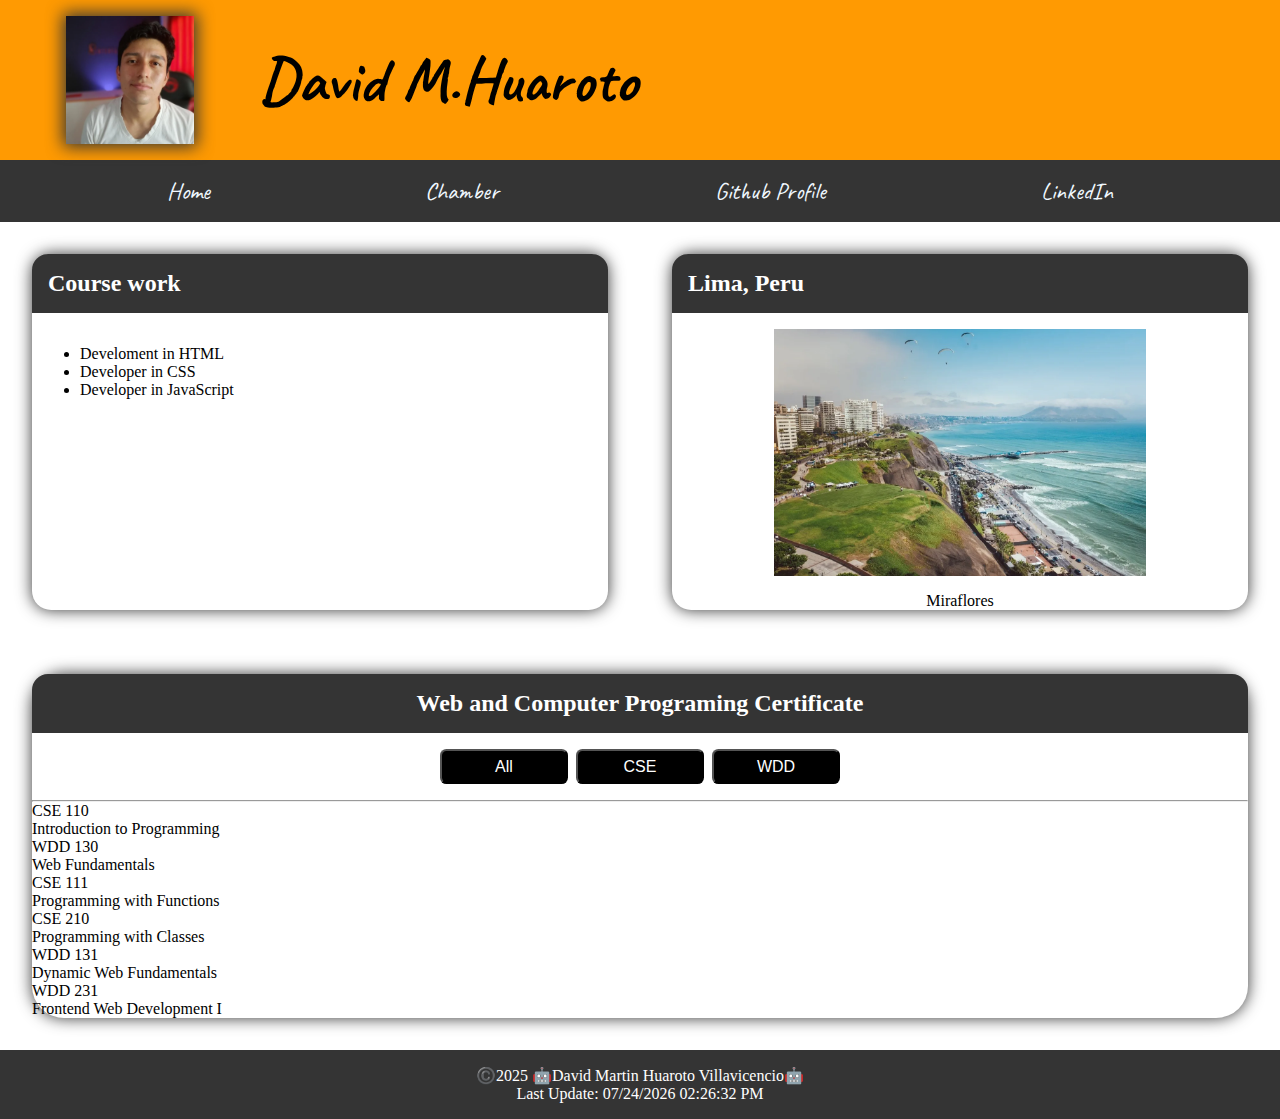
<file: index.html>
<!DOCTYPE html>
<html lang="en">

<head>
    <meta charset="UTF-8">
    <meta name="viewport" content="width=device-width, initial-scale=1.0">
    <meta name="description" content="Here you can find me and my skills">
    <meta name="author" content="David Martin Huaroto Villavicencio">
    <title>My Profile David</title>

    <meta property="og:title" content="My page">
    <meta property="og:type" content="#">
    <meta property="og:url" content="">

    <!-- Font -->
    <link rel="preconnect" href="https://fonts.googleapis.com">
    <link rel="preconnect" href="https://fonts.gstatic.com" crossorigin>
    <link
        href="https://fonts.googleapis.com/css2?family=Caveat:wght@400..700&family=Roboto:ital,wght@0,100;0,300;0,400;0,500;0,700;0,900;1,100;1,300;1,400;1,500;1,700;1,900&display=swap"
        rel="stylesheet">
    <link rel="stylesheet" href="styles/profile.css">

    <script src="scripts/profile.js" defer></script>
</head>

<body>
    <header>
        <div class="top">
            <img class="profileDavid" src="images/profileDavid.webp" alt="Profile">
            <h1>David M.Huaroto</h1>
            <div class="mobile-menu">
                <img src="images/mobile_menu.webp" alt="mobile-menu">
            </div>
        </div>
        <div class="nav">
            <ul>
                <li><a href="index.html">Home</a></li>
                <li><a href="#">Chamber</a></li>
                <li><a href="#">Github Profile</a></li>
                <li><a href="https://www.linkedin.com/in/david-martin-huaroto-villavicencio-89036b2a0/">LinkedIn</a></li>
            </ul>
        </div>
    </header>
    <main class="section_1">
        <section class="about_me">
            <h2>Course work</h2>
            <ul>
                <li>Develoment in HTML</li>
                <li>Developer in CSS</li>
                <li>Developer in JavaScript</li>
            </ul>
        </section>
        <section class="about_me">
            <h2>Lima, Peru</h2>
            <img class="peru_image" src="images/Peru-Lima.webp" alt="Image of Lima, Peru">
            <p>Miraflores</p>
        </section>
        <section class="section_3">
            <div class="contaner">
                <h2>Web and Computer Programing Certificate</h2>
            <div class="button_up">
                <ul>
                    <li><button>All</button></li>
                    <li><button>CSE</button></li>
                    <li><button>WDD</button></li>
                </ul>
            </div>
            <hr>
            <div class="button_down">
                <ul class="ul">
                    <li><p>CSE 110</p></li>
                    <li><p>WDD 130</p></li>
                    <li><p>CSE 111</p></li>
                    <li><p>CSE 210</p></li>
                    <li><p>WDD 131</p></li>
                    <li><p>WDD 231</p></li>
                </ul>
            </div>
        </section>
    </main>
    <footer>
        <p>©️2025 🤖David Martin Huaroto Villavicencio🤖</p>
        <span id="currentyear"></span>
    </footer>

</body>

</html>
</file>
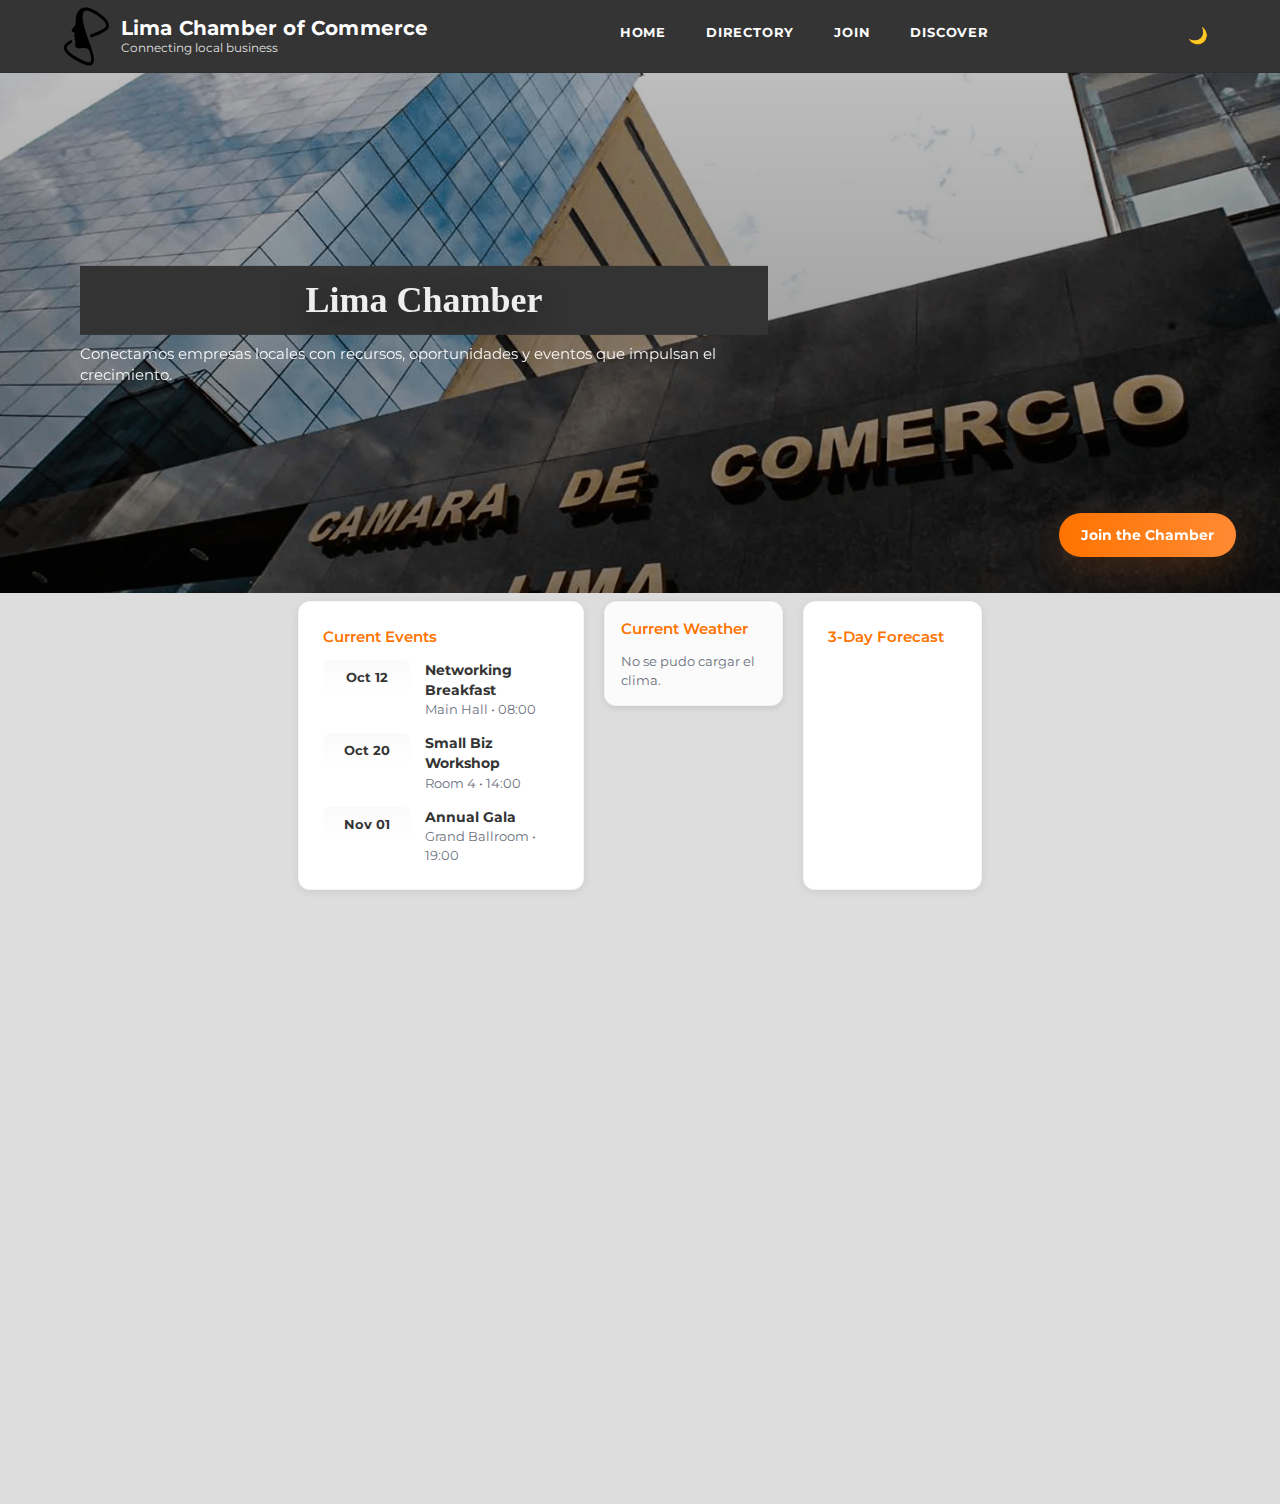
<file: chamber/index.html>
<!doctype html>
<html lang="es">

<head>
    <meta charset="UTF-8">
    <meta name="viewport" content="width=device-width,initial-scale=1">
    <title>Lima Chamber</title>
    <meta name="description"
        content="Connect with local businesses, find services, and discover opportunities at the Lima Chamber of Commerce. Empowering business growth in Peru.">
    <meta name="author" content="David Martin Huaroto Villavicencio">

    <!-- Open Graph -->
    <meta property="og:title" content="Chamber commerce Lima">
    <meta property="og:type" content="website">
    <meta property="og:image" content="https://davidhv123.github.io/wdd231/chamber/images/img_hero.webp">
    <meta property="og:url" content="https://davidhv123.github.io/wdd231/chamber/directory.html">
    <meta property="og:description"
        content="Connect with local businesses, find services, and discover opportunities at the Lima Chamber of Commerce. Empowering business growth in Peru.">

    <!-- font Monserrat -->
    <link rel="preconnect" href="https://fonts.googleapis.com">
    <link rel="preconnect" href="https://fonts.gstatic.com" crossorigin>
    <link href="https://fonts.googleapis.com/css2?family=Montserrat:ital,wght@0,100..900;1,100..900&display=swap"
        rel="stylesheet">
    <link rel="stylesheet" href="styles/normalize.css">
    <link rel="stylesheet" href="styles/style.css">

    <link rel="icon" href="images/logointerface.ico">

    <script src="scripts/script.js" defer></script>

</head>

<body>
    <!-- HEADER -->
    <header class="site-header" role="banner">
        <div class="header-inner">
            <div class="brand" aria-label="Brand">
                <div><img src="images/logo1.svg" alt="Logo" class="logo"></div>
                <div class="brand-text">
                    <div class="brand-name">Lima Chamber of Commerce</div>
                    <div class="brand-sub">Connecting local business</div>
                </div>
            </div>

            <!-- NAV (right-aligned) -->
            <nav class="main-nav" id="mainNav" aria-label="Main navigation">
                <ul class="links" id="navLinks">
                    <li><a href="index.html">Home</a></li>
                    <li><a href="directory.html">Directory</a></li>
                    <li><a href="join.html">Join</a></li>
                    <li><a href="discover.html">Discover</a></li>
                </ul>
            </nav>

            <div class="header-actions" role="toolbar" aria-label="Header actions">
                <button id="darkToggle" class="icon-btn" aria-pressed="false" title="Toggle dark mode">🌙</button>
                <button id="hamburger" class="hamburger" aria-label="Open menu" aria-expanded="false"
                    aria-controls="navLinks">
                    <span></span><span></span><span></span>
                </button>
            </div>
        </div>
    </header>

    <!-- HERO -->
    <section class="hero" id="home" aria-label="Hero">
        <img src="images/img_hero.webp" alt="Hero placeholder — networking event" loading="lazy" width="1600"
            height="800">
        <div class="hero-overlay" aria-hidden="true"></div>
        <div class="hero-content" role="region" aria-label="Hero content">
            <h1>Lima Chamber</h1>
            <p class="lead">Conectamos empresas locales con recursos, oportunidades y eventos que impulsan el
                crecimiento.</p>
        </div>
        <a class="cta-right" href="#join" role="button" aria-label="Join the chamber">Join the Chamber</a>
    </section>

    <!-- MAIN -->
    <main>
        <div class="grid-row">
            <!-- EVENTS -->
            <article class="card events" id="events" aria-labelledby="eventsTitle">
                <h2 id="eventsTitle">Current Events</h2>
                <ul class="events-list" aria-live="polite">
                    <li class="ev-item">
                        <div class="ev-date">Oct 12</div>
                        <div class="ev-desc"><strong>Networking Breakfast</strong>
                            <div class="small muted">Main Hall • 08:00</div>
                        </div>
                    </li>
                    <li class="ev-item">
                        <div class="ev-date">Oct 20</div>
                        <div class="ev-desc"><strong>Small Biz Workshop</strong>
                            <div class="small muted">Room 4 • 14:00</div>
                        </div>
                    </li>
                    <li class="ev-item">
                        <div class="ev-date">Nov 01</div>
                        <div class="ev-desc"><strong>Annual Gala</strong>
                            <div class="small muted">Grand Ballroom • 19:00</div>
                        </div>
                    </li>
                </ul>
            </article>

            <!-- WEATHER -->
            <div class="weather-container">
                <!-- Cuadro 1: Current Weather -->
                <aside class="card weather" id="weatherNowCard" aria-labelledby="weatherTitle">
                    <h2 id="weatherTitle">Current Weather</h2>
                    <div id="weatherNow" class="weather-widget" role="status" aria-live="polite">
                        <div class="weather-now">
                            <div class="temp">—</div>
                            <div class="meta">Cargando clima…</div>
                        </div>
                    </div>
                </aside>
            </div>

            <!-- Cuadro 2: Forecast -->
            <aside class="card forecast-card" id="forecastCard" aria-labelledby="forecastTitle">
                <h2 id="forecastTitle">3-Day Forecast</h2>
                <div id="forecastList" class="forecast" aria-live="polite"></div>
            </aside>

        </div>
    </main>

    <!-- SPOTLIGHTS -->
    <div id="spotlightContainer" class="spot-grid"></div>

    <!-- COMPANIES -->
    <section id="companies" class="companies-section">
        <h2>Our Partners</h2>
        <div id="companyList" class="company-list"></div>
    </section>


    <!-- FOOTER -->
    <footer class="site-footer" role="contentinfo">
        <div class="footer-inner">
            <div>
                <strong>Lima Chamber of Commerce</strong>
                <div class="muted">Av. Principal 123 • Lima, Perú</div>
                <div class="muted">info@limacommerce.org</div>
                <div class="muted">(902 908 915)</div>
            </div>
            <div class="social-icons">
                <a href="https://www.linkedin.com/in/david-martin-huaroto-villavicencio-89036b2a0" target="_blank">
                    <img src="images/linkedin.svg" alt="linkedin">
                </a>
                <a href="https://github.com/Davidhv123/wdd231" target="_blank">
                    <img src="images/github.svg" alt="GitHub">
                </a>
                <a href="https://www.instagram.com/david_huaroto_villavicencio" target="_blank">
                    <img src="images/instagram.svg" alt="instagram">
                </a>
            </div>
            <div>
                <div class="muted">WDD321 Class Project</div>
                <div class="muted">David Huaroto</div>
                <div class="muted">&copy; 2025 Lima Chamber of Commerce</div>
                <div class="muted">WDD231 — Last update: <span id="lastMod"></span></div>
            </div>

        </div>
    </footer>
</body>

</html>
</file>
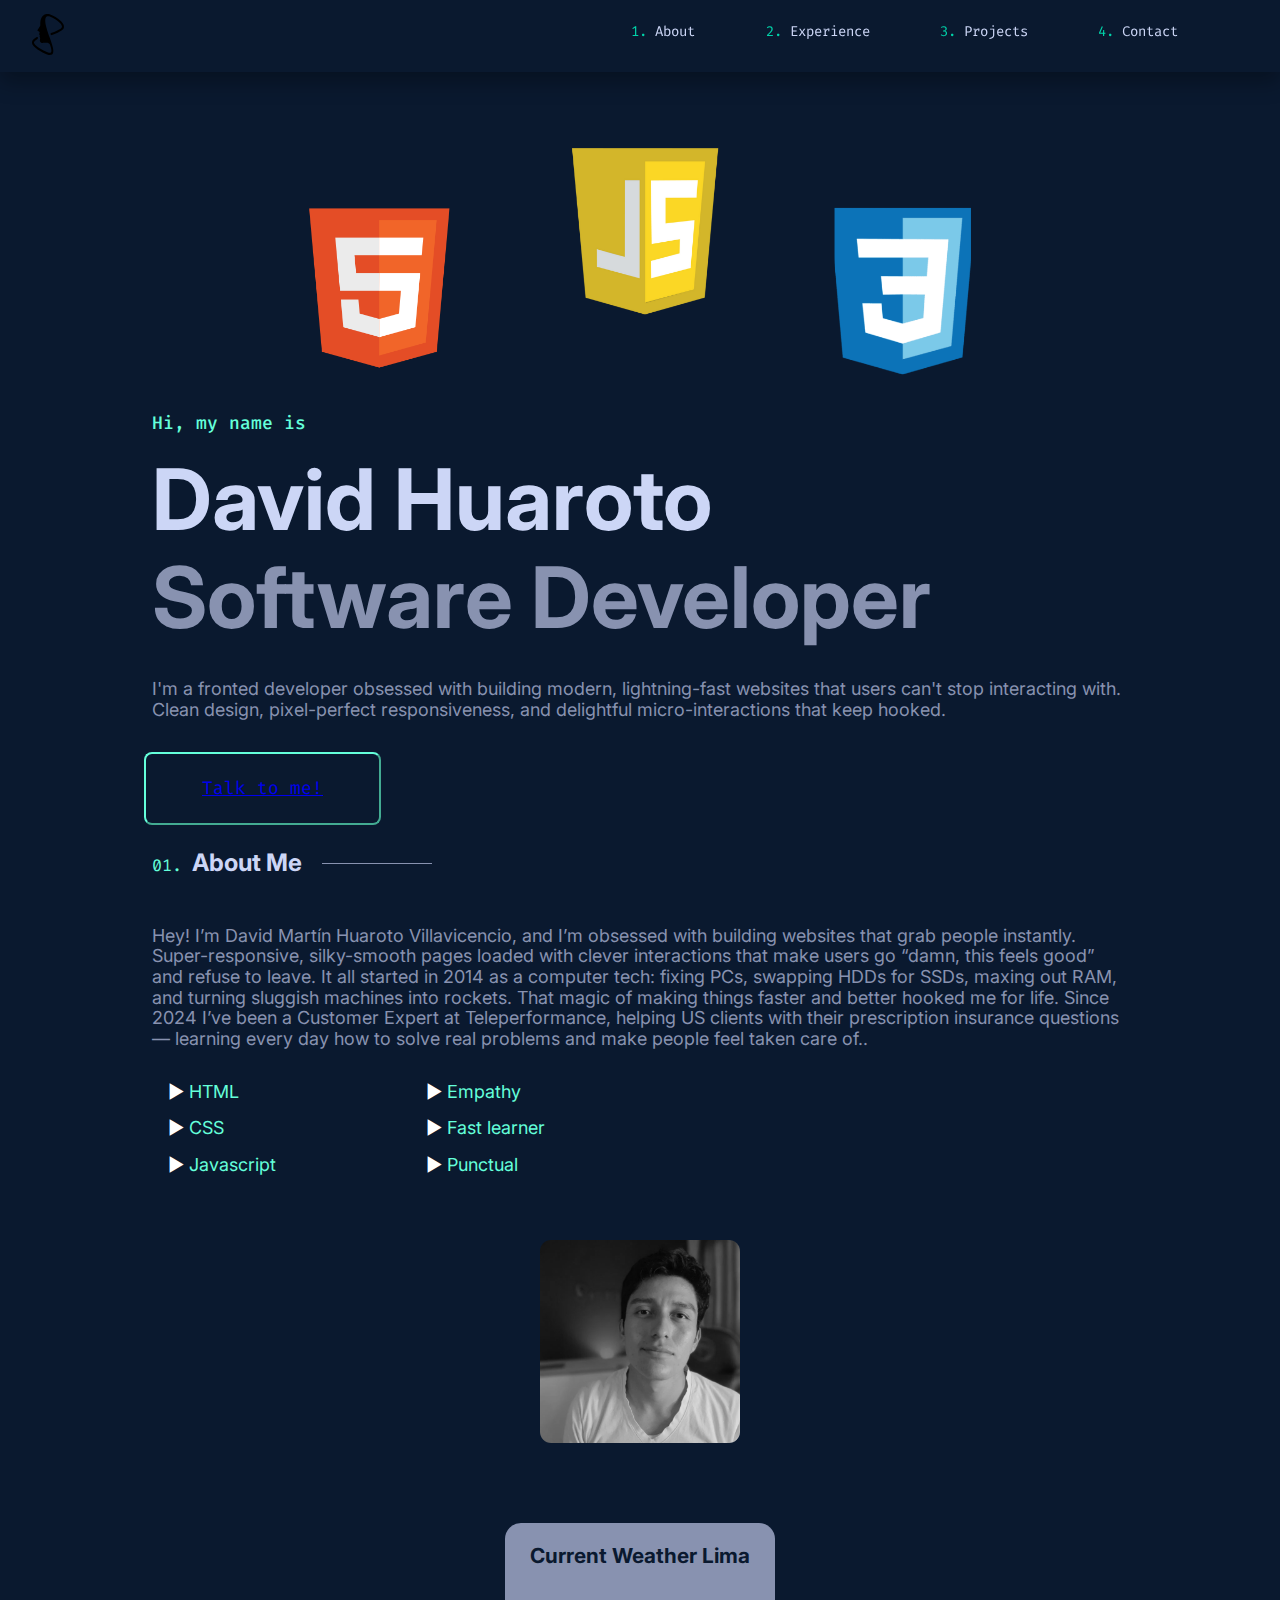
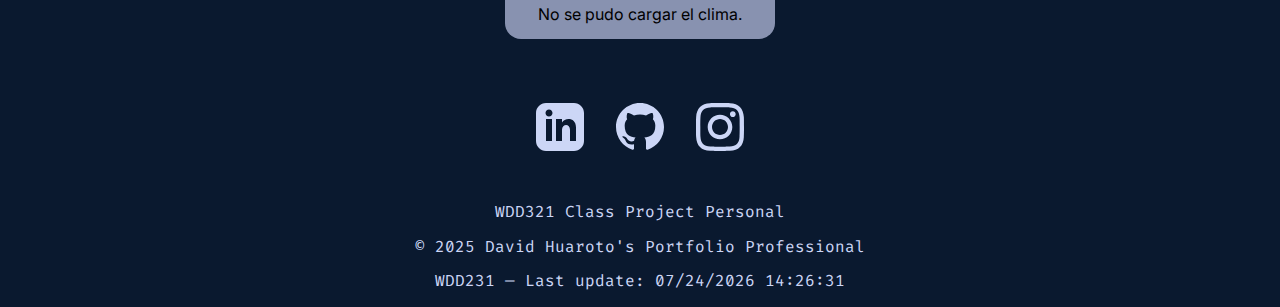
<file: Final Project/index.html>
<!DOCTYPE html>
<html lang="en">

<head>
    <meta charset="UTF-8">
    <meta name="viewport" content="width=device-width, initial-scale=1.0">
    <title>David Huaroto's Professional Portfolio</title>
    <meta name="description"
        content="David Huaroto - Junior Frontend Developer. Building responsive websites with HTML, CSS, JavaScript, and Python projects. Check out my portfolio and GitHub open to junior & internship roles!">
    <meta name="author" content="David Martin Huaroto Villavicencio">

    <!-- Open Graph -->
    <meta property="og:title" content="David Huaroto's Professional Portfolio">
    <meta property="og:type" content="website">
    <meta property="og:image"
        content="https://davidhv123.github.io/wdd231/chamber/images/img_hero.webp----falta modificar">
    <meta property="og:url" content="https://davidhv123.github.io/wdd231/chamber/directory.html------falta modificar">
    <meta property="og:description"
        content="David Huaroto - Junior Frontend Developer. Building responsive websites with HTML, CSS, JavaScript, and Python projects. Check out my portfolio and GitHub open to junior & internship roles!">

    <!-- TYPOGRAPHY -->
    <!-- import inter font -->
    <link rel="preconnect" href="https://fonts.googleapis.com">
    <link rel="preconnect" href="https://fonts.gstatic.com" crossorigin>
    <link
        href="https://fonts.googleapis.com/css2?family=Epunda+Sans:ital,wght@0,300..900;1,300..900&family=Inter:ital,opsz,wght@0,14..32,100..900;1,14..32,100..900&family=Montserrat:ital,wght@0,100..900;1,100..900&family=Open+Sans:ital,wght@0,300..800;1,300..800&display=swap"
        rel="stylesheet">
    <!-- import fira code font -->
    <link rel="preconnect" href="https://fonts.googleapis.com">
    <link rel="preconnect" href="https://fonts.gstatic.com" crossorigin>
    <link
        href="https://fonts.googleapis.com/css2?family=Epunda+Sans:ital,wght@0,300..900;1,300..900&family=Fira+Code:wght@300..700&family=Inter:ital,opsz,wght@0,14..32,100..900;1,14..32,100..900&family=Montserrat:ital,wght@0,100..900;1,100..900&family=Open+Sans:ital,wght@0,300..800;1,300..800&display=swap"
        rel="stylesheet">

    <!-- link to my styles and javascript and icon -->
    <link rel="stylesheet" href="styles/normalize.css">
    <link rel="stylesheet" href="styles/small.css">
    <link rel="stylesheet" href="styles/medium.css">
    <link rel="stylesheet" href="styles/large.css">
    <script src="scripts/script.js" defer></script>
    <link rel="shortcut icon" href="../chamber/images/logointerface.ico" type="image/x-icon">
</head>

<body>
    <!-- HEADER -->
    <header class="header">
        <nav class="navbar">
            <div class="navbar-container">
                <!-- icono o nombre de la mi pagina -->
                <div><img src="../chamber/images/logo1.svg" alt="Logo" class="navbar-logo"></div>

                <!-- button de mi menu amburgesa -->
                <button class="navbar-toggle" aria-label="menu">
                    <span class="bar"></span>
                    <span class="bar"></span>
                    <span class="bar"></span>
                </button>

                <!-- mi menu amburgesa -->
                <ul class="navbar-menu">
                    <li><a href="index.html">About</a></li>
                    <li><a href="experience.html">Experience</a></li>
                    <li><a href="projects.html">Projects</a></li>
                    <li><a href="contact.html">Contact</a></li>
                </ul>
            </div>
        </nav>
    </header>
    <!-- HERO -->
    <section class="section">
        <img class="hero-img" src="images/hero-small.png" alt="hero imagen" loading="lazy">
    </section>
    <!-- MAIN -->
    <main class="main">
        <section class="section-1">
            <p class="intro">Hi, my name is</p>
            <h1 class="my-name"> <span class="my-first-name">David Huaroto </span> <br>Software Developer </h1>
            <p class="description">
                I'm a fronted developer obsessed with building modern, lightning-fast websites that users can't stop
                interacting with. Clean design, pixel-perfect responsiveness, and delightful micro-interactions that
                keep hooked. </p>
            <button class="button"><a href="contact.html">Talk to me!</a></button>
        </section>

        <section class="section-2">
            <div>
                <h2 class="subtitle">About Me</h2>
                <p class="description">Hey! I’m David Martín Huaroto Villavicencio, and I’m obsessed with building
                    websites
                    that grab people instantly. Super-responsive, silky-smooth pages loaded with clever interactions
                    that
                    make users go “damn, this feels good” and refuse to leave.

                    It all started in 2014 as a computer tech: fixing PCs, swapping HDDs for SSDs, maxing out RAM, and
                    turning sluggish machines into rockets. That magic of making things faster and better hooked me for
                    life.

                    Since 2024 I’ve been a Customer Expert at Teleperformance, helping US clients with their
                    prescription
                    insurance questions — learning every day how to solve real problems and make people feel taken care
                    of..
                </p>
                <ul class="my-skills">
                    <li> HTML</li>
                    <li> Empathy</li>
                    <li> CSS</li>
                    <li> Fast learner</li>
                    <li> Javascript</li>
                    <li> Punctual</li>
                </ul>
            </div>

            <div>
                <div class="photo-contenedor">
                <figure class="profile-photo">
                    <img id="my-photo" src="images/profileDavid.webp" alt="My photo" loading="lazy">
                </figure>
            </div>
            <!-- WEATHER -->
            <div class="weather-container">
                <aside class="card-weather" id="weatherNowCard">
                    <h3 id="weatherTitle">Current Weather Lima</h3>
                    <div id="weatherNow" class="weather-widget">
                        <div class="temp"></div>
                        <div class="meta">Loading your lolis weather jeje</div>
                    </div>
                </aside>
            </div>
            </div>

        </section>
    </main>

    <!-- FOOTER -->
    <footer>
        <div class="footer-container">
            <div class="social-icons">
                <!-- LinkedIn -->
                <a href="https://www.linkedin.com/in/david-martin-huaroto-villavicencio-89036b2a0" target="_blank"
                    class="social-link" aria-label="my LinkedIn">
                    <svg xmlns="http://www.w3.org/2000/svg" viewBox="0 0 24 24" fill="currentColor" class="social-icon">
                        <path
                            d="M19 0h-14c-2.761 0-5 2.239-5 5v14c0 2.761 2.239 5 5 5h14c2.762 0 5-2.239 5-5v-14c0-2.761-2.238-5-5-5zm-11 19h-3v-11h3v11zm-1.5-12.268c-.966 0-1.75-.79-1.75-1.764s.784-1.764 1.75-1.764 1.75.79 1.75 1.764-.783 1.764-1.75 1.764zm13.5 12.268h-3v-5.604c0-3.368-4-3.113-4 0v5.604h-3v-11h3v1.765c1.396-2.586 7-2.777 7 2.476v6.759z" />
                    </svg>
                </a>

                <!-- GitHub -->
                <a href="https://github.com/Davidhv123/wdd231" target="_blank" class="social-link" aria-label="my GitHub">
                    <svg xmlns="http://www.w3.org/2000/svg" viewBox="0 0 24 24" fill="currentColor" class="social-icon">
                        <path
                            d="M12 0c-6.626 0-12 5.373-12 12 0 5.302 3.438 9.8 8.207 11.387.599.111.793-.261.793-.577v-2.234c-3.338.726-4.033-1.416-4.033-1.416-.546-1.387-1.333-1.756-1.333-1.756-1.089-.745.083-.729.083-.729 1.205.084 1.839 1.237 1.839 1.237 1.07 1.834 2.807 1.304 3.492.997.107-.775.418-1.305.762-1.604-2.665-.305-5.467-1.334-5.467-5.931 0-1.311.469-2.381 1.236-3.221-.124-.303-.535-1.524.117-3.176 0 0 1.008-.322 3.301 1.23.957-.266 1.983-.399 3.003-.404 1.02.005 2.047.138 3.006.404 2.291-1.552 3.297-1.23 3.297-1.23.653 1.653.242 2.874.118 3.176.77.84 1.235 1.911 1.235 3.221 0 4.609-2.807 5.624-5.479 5.921.43.372.823 1.102.823 2.222v3.293c0 .319.192.694.801.576 4.765-1.589 8.199-6.086 8.199-11.386 0-6.627-5.373-12-12-12z" />
                    </svg>
                </a>

                <!-- Instagram -->
                <a href="https://www.instagram.com/david_huaroto_villavicencio" target="_blank" class="social-link" aria-label="my Instagram">
                    <svg xmlns="http://www.w3.org/2000/svg" viewBox="0 0 24 24" fill="currentColor" class="social-icon">
                        <path
                            d="M12 2.163c3.204 0 3.584.012 4.85.07 3.252.148 4.771 1.691 4.919 4.919.058 1.265.069 1.645.069 4.849 0 3.205-.012 3.584-.069 4.849-.149 3.225-1.664 4.771-4.919 4.919-1.266.058-1.644.07-4.85.07-3.204 0-3.584-.012-4.849-.07-3.26-.149-4.771-1.699-4.919-4.92-.058-1.265-.07-1.644-.07-4.849 0-3.204.013-3.583.07-4.849.149-3.227 1.664-4.771 4.919-4.919 1.266-.057 1.645-.069 4.849-.069zm0-2.163c-3.259 0-3.667.014-4.947.072-4.358.2-6.78 2.618-6.98 6.98-.059 1.281-.073 1.689-.073 4.948 0 3.259.014 3.668.072 4.948.2 4.358 2.618 6.78 6.98 6.98 1.281.058 1.689.072 4.948.072 3.259 0 3.668-.014 4.948-.072 4.354-.2 6.782-2.618 6.979-6.98.059-1.28.073-1.689.073-4.948 0-3.259-.014-3.667-.072-4.947-.196-4.354-2.617-6.78-6.979-6.98-1.281-.059-1.69-.073-4.949-.073zm0 5.838c-3.403 0-6.162 2.759-6.162 6.162s2.759 6.163 6.162 6.163 6.162-2.759 6.162-6.163c0-3.403-2.759-6.162-6.162-6.162zm0 10.162c-2.209 0-4-1.79-4-4 0-2.209 1.791-4 4-4s4 1.791 4 4c0 2.21-1.791 4-4 4zm6.406-11.845c-.796 0-1.441.645-1.441 1.44s.645 1.44 1.441 1.44c.795 0 1.439-.645 1.439-1.44s-.644-1.44-1.439-1.44z" />
                    </svg>
                </a>
            </div>
            <div class="footer-info">
                <div class="muted">WDD321 Class Project Personal</div>
                <div class="muted">&copy; 2025 David Huaroto's Portfolio Professional</div>
                <div class="muted">WDD231 — Last update: <span id="lastMod"></span></div>
            </div>

        </div>
    </footer>
</body>

</html>
</file>
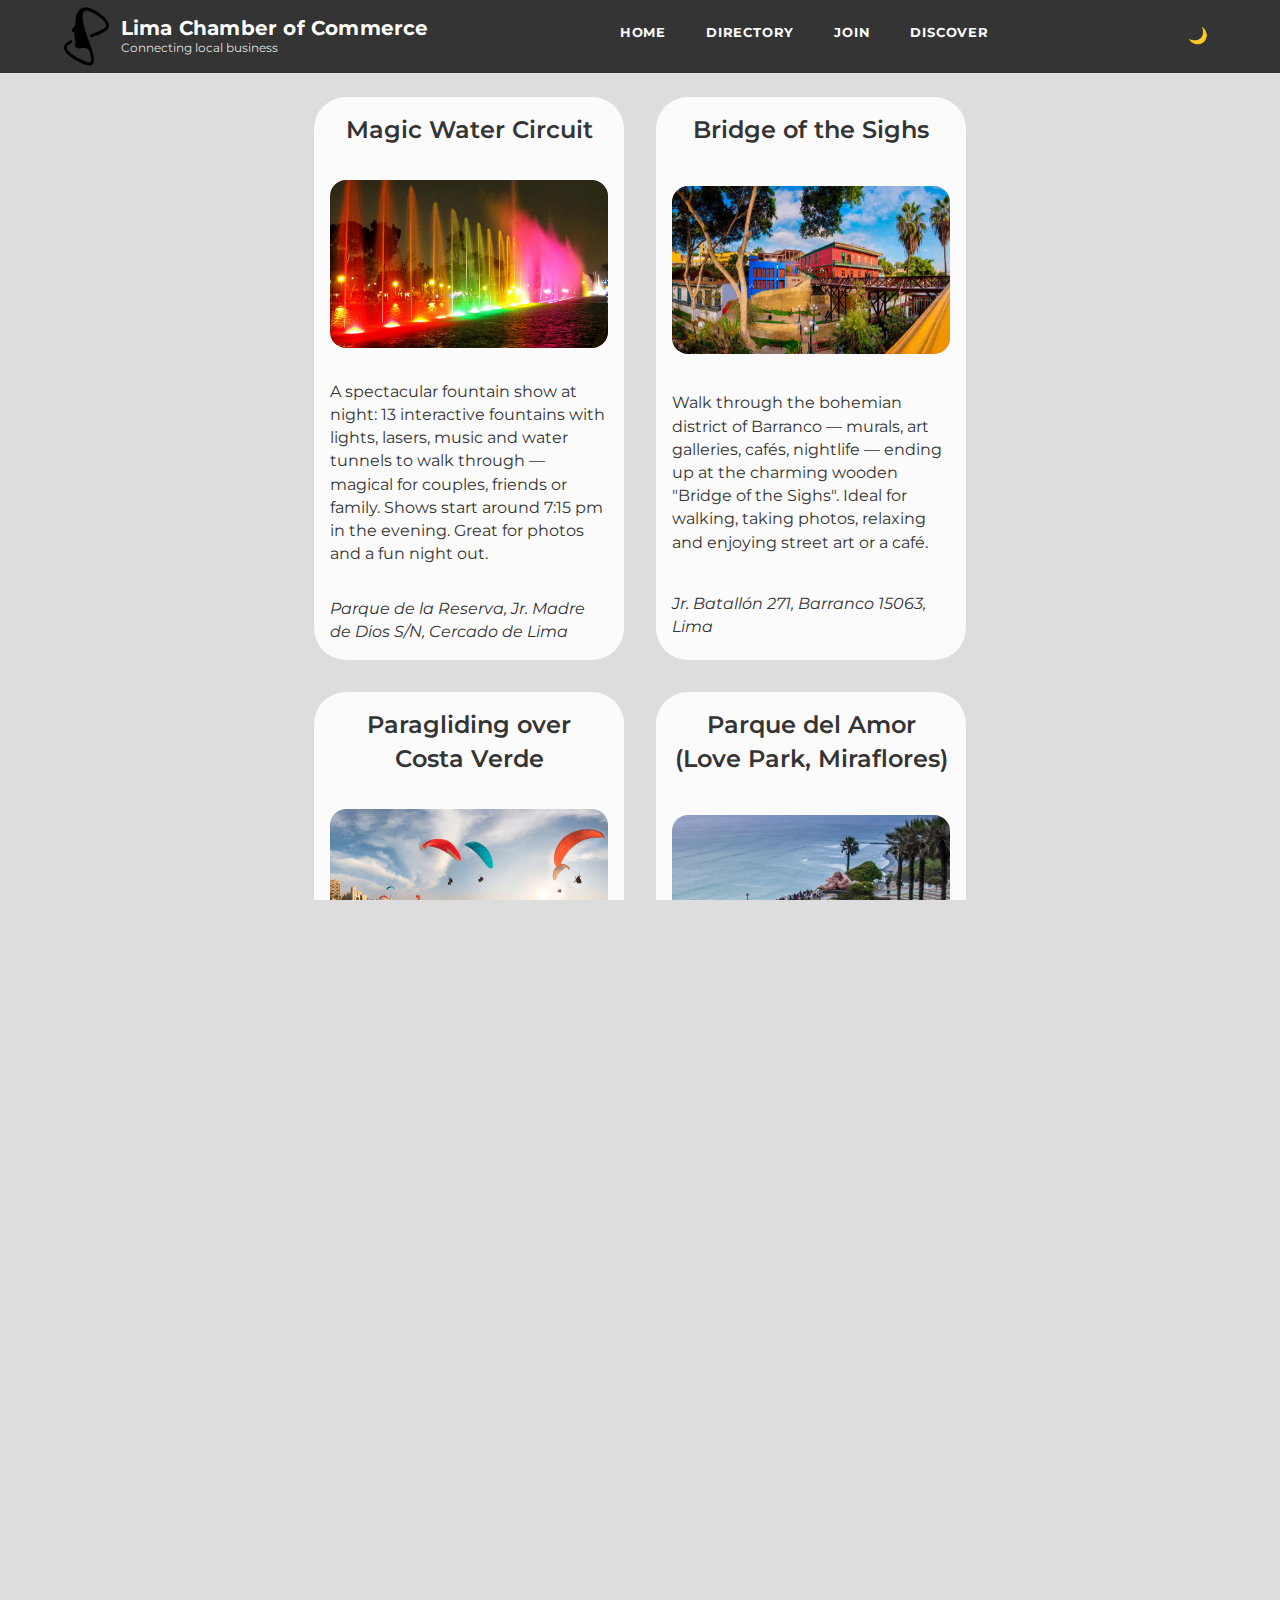
<file: chamber/discover.html>
<!doctype html>
<html lang="es">

<head>
    <meta charset="UTF-8">
    <meta name="viewport" content="width=device-width,initial-scale=1">
    <title>Lima Chamber Discover</title>
    <meta name="description" content="Connect with local businesses, find services, and discover opportunities at the Lima Chamber of Commerce. Empowering business growth in Peru.">
    <meta name="author" content="David Martin Huaroto Villavicencio">

    <!-- Open Graph -->
    <meta property="og:title" content="Chamber commerce Lima">
    <meta property="og:type" content="website">
    <meta property="og:image" content="https://davidhv123.github.io/wdd231/chamber/images/img_hero.webp">
    <meta property="og:url" content="https://davidhv123.github.io/wdd231/chamber/directory.html">
    <meta property="og:description"
        content="Connect with local businesses, find services, and discover opportunities at the Lima Chamber of Commerce. Empowering business growth in Peru.">

    <!-- font Monserrat -->
    <link rel="preconnect" href="https://fonts.googleapis.com">
    <link rel="preconnect" href="https://fonts.gstatic.com" crossorigin>
    <link href="https://fonts.googleapis.com/css2?family=Montserrat:ital,wght@0,100..900;1,100..900&display=swap"
        rel="stylesheet">
    <link rel="stylesheet" href="styles/normalize.css">
    <link rel="stylesheet" href="styles/style.css">

    <link rel="icon" href="images/logointerface.ico">

    <script src="scripts/discover.js" type="module"></script>

</head>

<body>
    <!-- HEADER -->
    <header class="site-header" role="banner">
        <div class="header-inner">
            <div class="brand" aria-label="Brand">
                <div><img src="images/logo1.svg" alt="Logo" class="logo"></div>
                <div class="brand-text">
                    <div class="brand-name">Lima Chamber of Commerce</div>
                    <div class="brand-sub">Connecting local business</div>
                </div>
            </div>

            <!-- NAV (right-aligned) -->
            <nav class="main-nav" id="mainNav" aria-label="Main navigation">
                <ul class="links" id="navLinks">
                    <li><a href="index.html">Home</a></li>
                    <li><a href="directory.html">Directory</a></li>
                    <li><a href="join.html">Join</a></li>
                    <li><a href="discover.html">Discover</a></li>
                </ul>
            </nav>

            <div class="header-actions" role="toolbar" aria-label="Header actions">
                <button id="darkToggle" class="icon-btn" aria-pressed="false" title="Toggle dark mode">🌙</button>
                <button id="hamburger" class="hamburger" aria-label="Open menu" aria-expanded="false"
                    aria-controls="navLinks">
                    <span></span><span></span><span></span>
                </button>
            </div>
        </div>
    </header>



    <!-- MAIN -->
    <main>
       <div id="allplaces"></div>
    </main>




    <!-- FOOTER -->
    <footer class="site-footer" role="contentinfo">
        <div class="footer-inner">
            <div>
                <strong>Lima Chamber of Commerce</strong>
                <div class="muted">Av. Principal 123 • Lima, Perú</div>
                <div class="muted">info@limacommerce.org</div>
                <div class="muted">(902 908 915)</div>
            </div>
            <div class="social-icons">
                <a href="https://www.linkedin.com/in/david-martin-huaroto-villavicencio-89036b2a0" target="_blank">
                    <img src="images/linkedin.svg" alt="linkedin">
                </a>
                <a href="https://github.com/Davidhv123/wdd231" target="_blank">
                    <img src="images/github.svg" alt="GitHub">
                </a>
                <a href="https://www.instagram.com/david_huaroto_villavicencio" target="_blank">
                    <img src="images/instagram.svg" alt="instagram">
                </a>
            </div>
            <div>
                <div class="muted">WDD321 Class Project</div>
                <div class="muted">David Huaroto</div>
                <div class="muted">&copy; 2025 Lima Chamber of Commerce</div>
                <div class="muted">WDD231 — Last update: <span id="lastMod"></span></div>
            </div>

        </div>
    </footer>
</body>

</html>
</file>
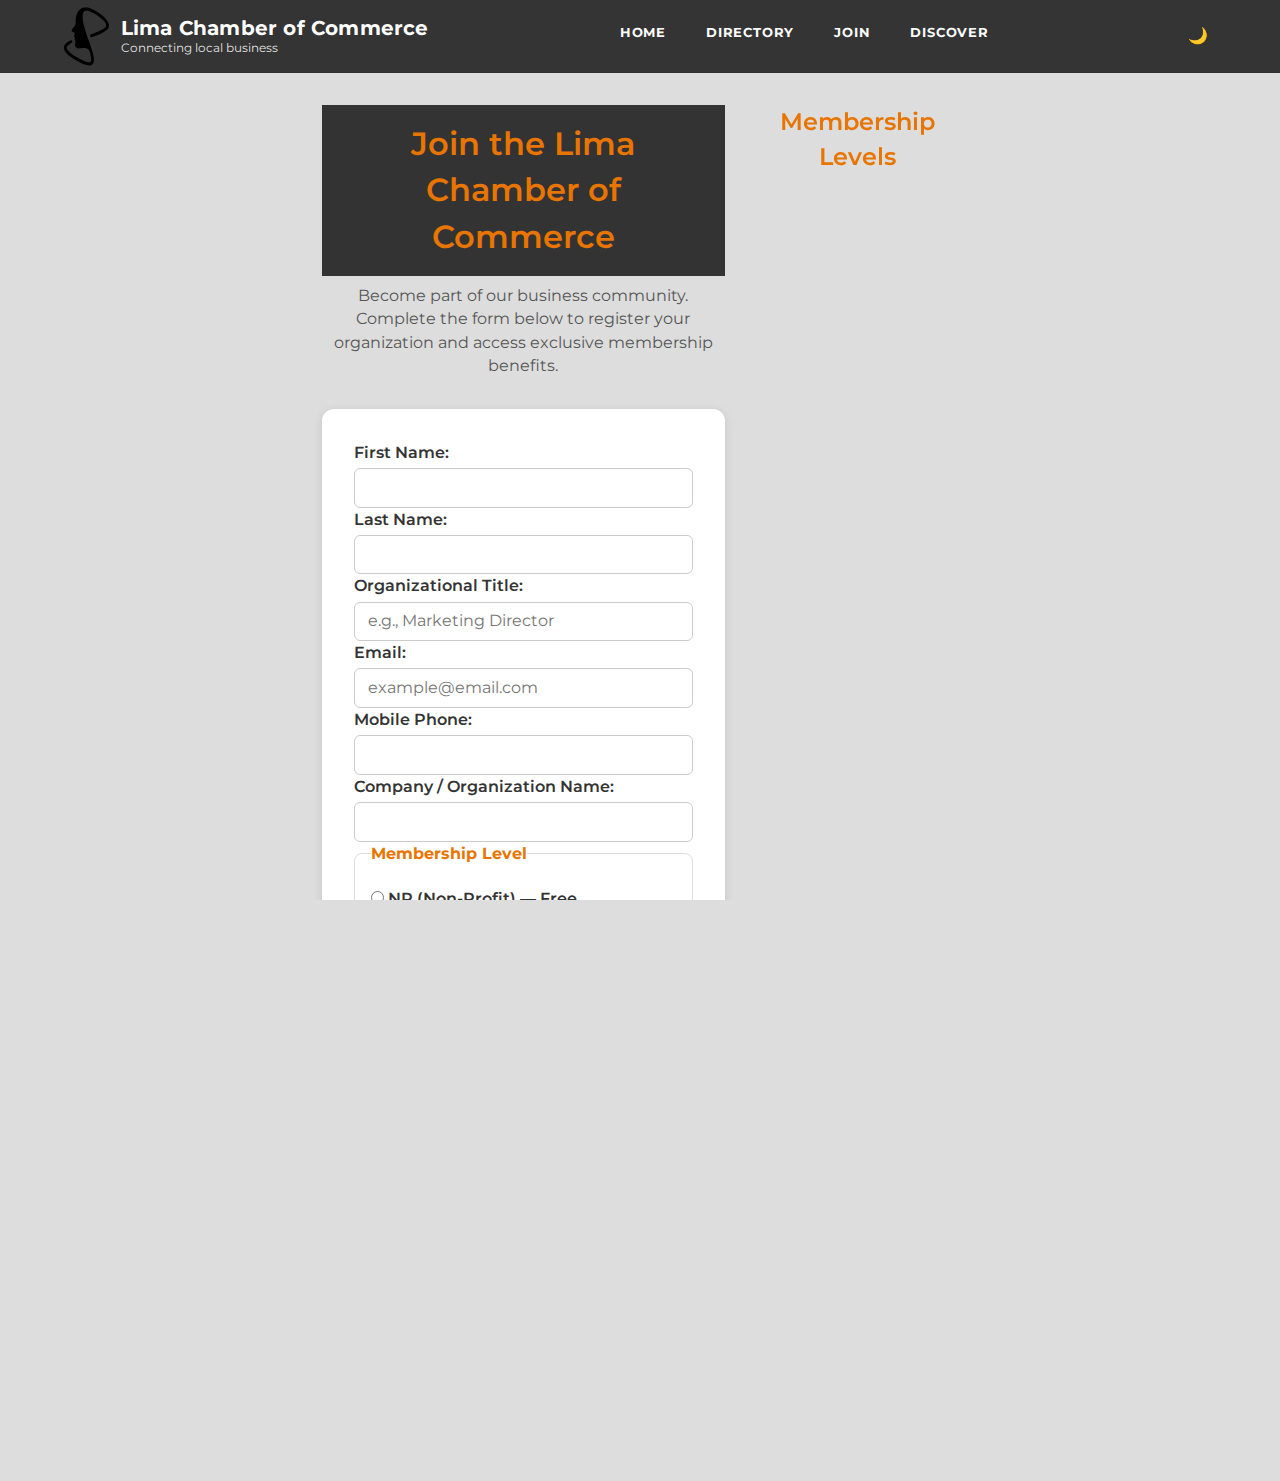
<file: chamber/join.html>
<!doctype html>
<html lang="es">

<head>
    <meta charset="UTF-8">
    <meta name="viewport" content="width=device-width,initial-scale=1" />
    <title>Lima Chamber Join</title>
    <meta name="description" content="Connect with local businesses, find services, and discover opportunities at the Lima Chamber of Commerce. Empowering business growth in Peru." />
    <meta name="author" content="David Martin Huaroto Villavicencio">

    <!-- Open Graph -->
    <meta property="og:title" content="Lima Chamber Join">
    <meta property="og:type" content="website">
    <meta property="og:image" content="https://davidhv123.github.io/wdd231/chamber/images/img_hero.webp">
    <meta property="og:url" content="https://davidhv123.github.io/wdd231/chamber/directory.html">
    <meta property="og:description"
        content="Connect with local businesses, find services, and discover opportunities at the Lima Chamber of Commerce. Empowering business growth in Peru.">

    <!-- font Monserrat -->
    <link rel="preconnect" href="https://fonts.googleapis.com">
    <link rel="preconnect" href="https://fonts.gstatic.com" crossorigin>
    <link href="https://fonts.googleapis.com/css2?family=Montserrat:ital,wght@0,100..900;1,100..900&display=swap"
        rel="stylesheet">
    <link rel="stylesheet" href="styles/normalize.css">
    <link rel="stylesheet" href="styles/style.css">

    <link rel="icon" href="images/logointerface.ico">

    <script src="scripts/join.js" defer></script>

</head>

<body>
    <!-- HEADER -->
    <header class="site-header" role="banner">
        <div class="header-inner">
            <div class="brand" aria-label="Brand">
                <div><img src="images/logo1.svg" alt="Logo" class="logo"></div>
                <div class="brand-text">
                    <div class="brand-name">Lima Chamber of Commerce</div>
                    <div class="brand-sub">Connecting local business</div>
                </div>
            </div>

            <!-- NAV (right-aligned) -->
            <nav class="main-nav" id="mainNav" aria-label="Main navigation">
                <ul class="links" id="navLinks">
                    <li><a href="index.html">Home</a></li>
                    <li><a href="directory.html">Directory</a></li>
                    <li><a href="join.html">Join</a></li>
                    <li><a href="discover.html">Discover</a></li>
                </ul>
            </nav>

            <div class="header-actions" role="toolbar" aria-label="Header actions">
                <button id="darkToggle" class="icon-btn" aria-pressed="false" title="Toggle dark mode">🌙</button>
                <button id="hamburger" class="hamburger" aria-label="Open menu" aria-expanded="false"
                    aria-controls="navLinks">
                    <span></span><span></span><span></span>
                </button>
            </div>
        </div>
    </header>



    <!-- MAIN -->
    <main class="join-main">
  <section class="join-section">
    <h1>Join the Lima Chamber of Commerce</h1>
    <p>Become part of our business community. Complete the form below to register your organization and access exclusive membership benefits.</p>

    <form id="joinForm" method="get" action="thankyou.html" class="join-form">
      <!-- Applicant Name -->
      <label>
        First Name:
        <input type="text" name="firstName" id="firstName" title="Enter your first name" autocomplete="given-name" required>
      </label>

      <!-- Applicant Last Name -->
      <label>
        Last Name:
        <input type="text" name="lastName" id="lastName" title="Enter your last name" autocomplete="family-name" required>
      </label>

      <!-- Organizational Title -->
      <label>
        Organizational Title:
        <input type="text" name="organizationTitle" id="organizationTitle" title="Your position or title in the organization" 
               autocomplete="organization-title" pattern="[A-Za-z\s\-]{7,}" 
               placeholder="e.g., Marketing Director" required>
      </label>

      <!-- Email -->
      <label>
        Email:
        <input type="email" name="email" id="email" title="Enter a valid email address" 
               autocomplete="email" placeholder="example@email.com" required>
      </label>

      <!-- Phone -->
      <label>
        Mobile Phone:
        <input type="tel" name="phone" id="phone" title="Enter your mobile number" autocomplete="tel" required>
      </label>

      <!-- Organization Name -->
      <label>
        Company / Organization Name:
        <input type="text" name="organization" id="organization" title="Your organization name" 
               autocomplete="organization" required>
      </label>

      <!-- Membership Level -->
      <fieldset class="membership-fieldset">
        <legend>Membership Level</legend>
        <label><input type="radio" name="membership" value="np" required> NP (Non-Profit) — Free</label>
        <label><input type="radio" name="membership" value="bronze"> Bronze Membership</label>
        <label><input type="radio" name="membership" value="silver"> Silver Membership</label>
        <label><input type="radio" name="membership" value="gold"> Gold Membership</label>
      </fieldset>

      <!-- Description -->
      <label>
        Description:
        <textarea name="description" id="description" title="Describe your organization" rows="5" placeholder="Tell us about your company"></textarea>
      </label>

      <!-- Hidden Timestamp -->
      <input type="hidden" name="timestamp" id="timestamp">

      <!-- Submit -->
      <button type="submit">Submit Application</button>
    </form>
  </section>

  <!-- Membership Cards -->
  <aside class="membership-cards">
    <h2>Membership Levels</h2>
    <div class="cards-container">
      <div class="card level-np">
        <h3>NP Membership</h3>
        <p>For non-profit organizations. Enjoy free access to community networking events.</p>
        <a href="#modal-np" class="open-modal">Learn more</a>
      </div>
      <div class="card level-bronze">
        <h3>Bronze Membership</h3>
        <p>Affordable entry with access to local events and a business listing.</p>
        <a href="#modal-bronze" class="open-modal">Learn more</a>
      </div>
      <div class="card level-silver">
        <h3>Silver Membership</h3>
        <p>Enhanced exposure, discounts, and event invitations.</p>
        <a href="#modal-silver" class="open-modal">Learn more</a>
      </div>
      <div class="card level-gold">
        <h3>Gold Membership</h3>
        <p>Premium placement, full benefits, and exclusive advertising opportunities.</p>
        <a href="#modal-gold" class="open-modal">Learn more</a>
      </div>
    </div>
  </aside>

  <!-- Modal Windows -->
  <div id="modal-np" class="modal">
    <div class="modal-content">
      <h3>NP (Non-Profit) Membership</h3>
      <p>Free access to networking and community resources for non-profit organizations.</p>
      <button class="close-modal">Close</button>
    </div>
  </div>

  <div id="modal-bronze" class="modal">
    <div class="modal-content">
      <h3>Bronze Membership</h3>
      <ul>
        <li>Access to networking events</li>
        <li>Business directory listing</li>
        <li>10% discount on chamber workshops</li>
      </ul>
      <button class="close-modal">Close</button>
    </div>
  </div>

  <div id="modal-silver" class="modal">
    <div class="modal-content">
      <h3>Silver Membership</h3>
      <ul>
        <li>All Bronze benefits</li>
        <li>Promotional features in newsletters</li>
        <li>25% event discount</li>
      </ul>
      <button class="close-modal">Close</button>
    </div>
  </div>

  <div id="modal-gold" class="modal">
    <div class="modal-content">
      <h3>Gold Membership</h3>
      <ul>
        <li>All Silver benefits</li>
        <li>Featured placement on homepage</li>
        <li>Exclusive sponsorship opportunities</li>
      </ul>
      <button class="close-modal">Close</button>
    </div>
  </div>
</main>




    <!-- FOOTER -->
    <footer class="site-footer" role="contentinfo">
        <div class="footer-inner">
            <div>
                <strong>Lima Chamber of Commerce</strong>
                <div class="muted">Av. Principal 123 • Lima, Perú</div>
                <div class="muted">info@limacommerce.org</div>
                <div class="muted">(902 908 915)</div>
            </div>
            <div class="social-icons">
                <a href="https://www.linkedin.com/in/david-martin-huaroto-villavicencio-89036b2a0" target="_blank">
                    <img src="images/linkedin.svg" alt="linkedin">
                </a>
                <a href="https://github.com/Davidhv123/wdd231" target="_blank">
                    <img src="images/github.svg" alt="GitHub">
                </a>
                <a href="https://www.instagram.com/david_huaroto_villavicencio" target="_blank">
                    <img src="images/instagram.svg" alt="instagram">
                </a>
            </div>
            <div>
                <div class="muted">WDD321 Class Project</div>
                <div class="muted">David Huaroto</div>
                <div class="muted">&copy; 2025 Lima Chamber of Commerce</div>
                <div class="muted">WDD231 — Last update: <span id="lastMod"></span></div>
            </div>

        </div>
    </footer>
</body>

</html>
</file>
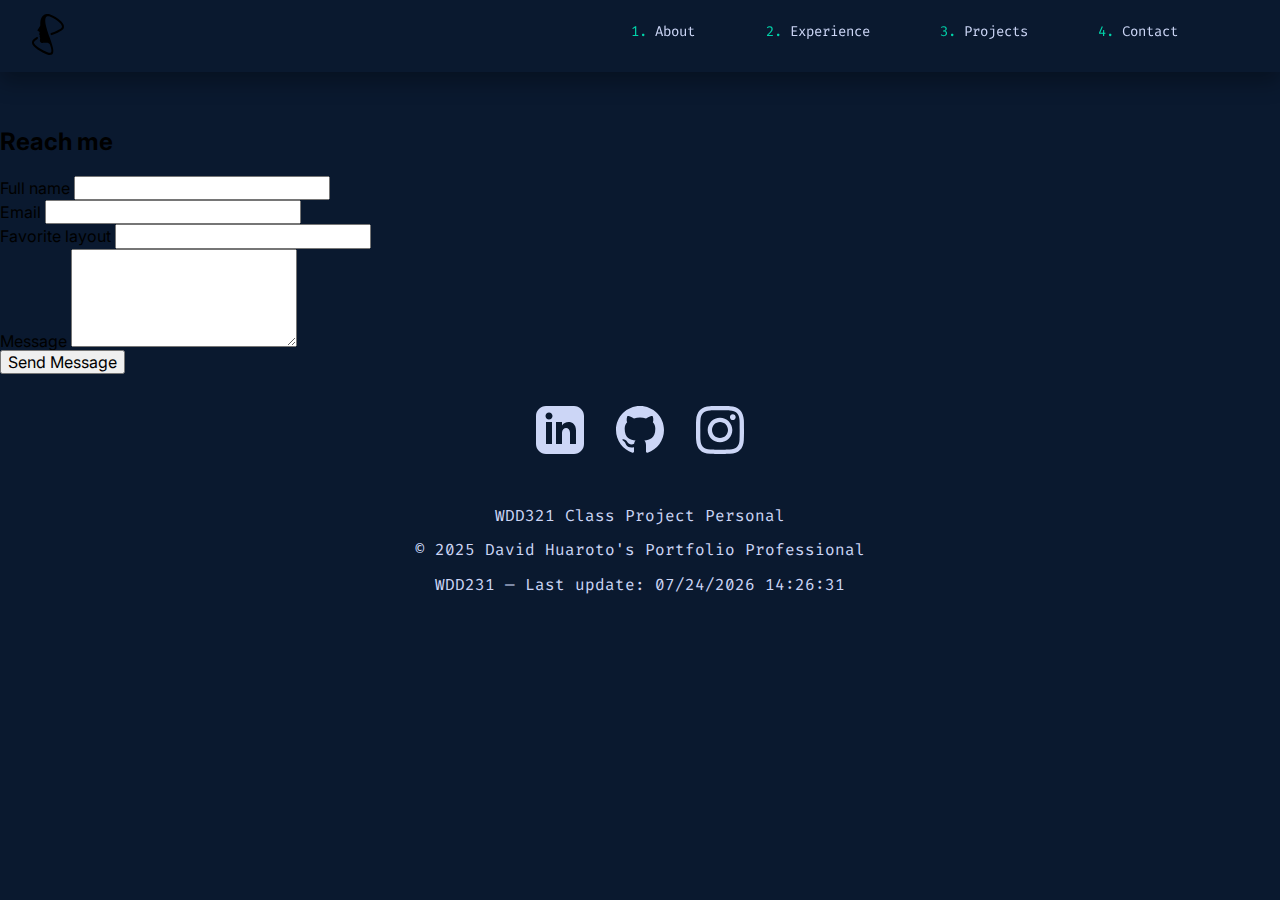
<file: Final Project/contact.html>
<!DOCTYPE html>
<html lang="en">

<head>
    <meta charset="UTF-8">
    <meta name="viewport" content="width=device-width, initial-scale=1.0">
    <title>David Huaroto's Professional Portfolio</title>
    <meta name="description"
        content="David Huaroto - Junior Frontend Developer. Building responsive websites with HTML, CSS, JavaScript, and Python projects. Check out my portfolio and GitHub open to junior & internship roles!">
    <meta name="author" content="David Martin Huaroto Villavicencio">

    <!-- Open Graph -->
    <meta property="og:title" content="David Huaroto's Professional Portfolio">
    <meta property="og:type" content="website">
    <meta property="og:image"
        content="https://davidhv123.github.io/wdd231/chamber/images/img_hero.webp----falta modificar">
    <meta property="og:url" content="https://davidhv123.github.io/wdd231/chamber/directory.html------falta modificar">
    <meta property="og:description"
        content="David Huaroto - Junior Frontend Developer. Building responsive websites with HTML, CSS, JavaScript, and Python projects. Check out my portfolio and GitHub open to junior & internship roles!">

    <!-- TYPOGRAPHY -->
    <!-- import inter font -->
    <link rel="preconnect" href="https://fonts.googleapis.com">
    <link rel="preconnect" href="https://fonts.gstatic.com" crossorigin>
    <link
        href="https://fonts.googleapis.com/css2?family=Epunda+Sans:ital,wght@0,300..900;1,300..900&family=Inter:ital,opsz,wght@0,14..32,100..900;1,14..32,100..900&family=Montserrat:ital,wght@0,100..900;1,100..900&family=Open+Sans:ital,wght@0,300..800;1,300..800&display=swap"
        rel="stylesheet">
    <!-- import fira code font -->
    <link rel="preconnect" href="https://fonts.googleapis.com">
    <link rel="preconnect" href="https://fonts.gstatic.com" crossorigin>
    <link
        href="https://fonts.googleapis.com/css2?family=Epunda+Sans:ital,wght@0,300..900;1,300..900&family=Fira+Code:wght@300..700&family=Inter:ital,opsz,wght@0,14..32,100..900;1,14..32,100..900&family=Montserrat:ital,wght@0,100..900;1,100..900&family=Open+Sans:ital,wght@0,300..800;1,300..800&display=swap"
        rel="stylesheet">

    <!-- link to my styles and javascript and icon -->
    <link rel="stylesheet" href="styles/normalize.css">
    <link rel="stylesheet" href="styles/small.css">
    <link rel="stylesheet" href="styles/medium.css">
    <link rel="stylesheet" href="styles/large.css">
    <script src="scripts/contact.js" defer></script>
    <link rel="shortcut icon" href="../chamber/images/logointerface.ico" type="image/x-icon">
</head>

<body>
    <!-- HEADER -->
    <header class="header">
        <nav class="navbar">
            <div class="navbar-container">
                <!-- icono o nombre de la mi pagina -->
                <div><img src="../chamber/images/logo1.svg" alt="Logo" class="navbar-logo"></div>

                <!-- button de mi menu amburgesa -->
                <button class="navbar-toggle" aria-label="menu">
                    <span class="bar"></span>
                    <span class="bar"></span>
                    <span class="bar"></span>
                </button>

                <!-- mi menu amburgesa -->
                <ul class="navbar-menu">
                    <li><a href="index.html">About</a></li>
                    <li><a href="experience.html">Experience</a></li>
                    <li><a href="projects.html">Projects</a></li>
                    <li><a href="contact.html">Contact</a></li>
                </ul>
            </div>
        </nav>
    </header>

    <main>
      <section class="contact-section">
    <div class="container-contact">
      <h2 class="title-contact">Reach me</h2>
      <form id="contactForm" novalidate>
        <div class="form-group">
          <label for="name">Full name</label>
          <input type="text" id="name" required minlength="3">
          <span class="error"></span>
        </div>

        <div class="form-group">
          <label for="email">Email</label>
          <input type="email" id="email" required>
          <span class="error"></span>
        </div>

        <div class="form-group">
          <label for="subject">Favorite layout</label>
          <input type="text" id="subject" required>
          <span class="error"></span>
        </div>

        <div class="form-group">
          <label for="message">Message</label>
          <textarea id="message" rows="5" required minlength="10"></textarea>
          <span class="error"></span>
        </div>

        <button type="submit" class="btn-send">Send Message</button>
      </form>
    </div>
  </section>
    </main>

    <!-- FOOTER -->
    <footer>
        <div class="footer-container">
            <div class="social-icons">
                <!-- LinkedIn -->
                <a href="https://www.linkedin.com/in/david-martin-huaroto-villavicencio-89036b2a0" target="_blank"
                    class="social-link" aria-label="my LinkedIn">
                    <svg xmlns="http://www.w3.org/2000/svg" viewBox="0 0 24 24" fill="currentColor" class="social-icon">
                        <path
                            d="M19 0h-14c-2.761 0-5 2.239-5 5v14c0 2.761 2.239 5 5 5h14c2.762 0 5-2.239 5-5v-14c0-2.761-2.238-5-5-5zm-11 19h-3v-11h3v11zm-1.5-12.268c-.966 0-1.75-.79-1.75-1.764s.784-1.764 1.75-1.764 1.75.79 1.75 1.764-.783 1.764-1.75 1.764zm13.5 12.268h-3v-5.604c0-3.368-4-3.113-4 0v5.604h-3v-11h3v1.765c1.396-2.586 7-2.777 7 2.476v6.759z" />
                    </svg>
                </a>

                <!-- GitHub -->
                <a href="https://github.com/Davidhv123/wdd231" target="_blank" class="social-link" aria-label="my GitHub">
                    <svg xmlns="http://www.w3.org/2000/svg" viewBox="0 0 24 24" fill="currentColor" class="social-icon">
                        <path
                            d="M12 0c-6.626 0-12 5.373-12 12 0 5.302 3.438 9.8 8.207 11.387.599.111.793-.261.793-.577v-2.234c-3.338.726-4.033-1.416-4.033-1.416-.546-1.387-1.333-1.756-1.333-1.756-1.089-.745.083-.729.083-.729 1.205.084 1.839 1.237 1.839 1.237 1.07 1.834 2.807 1.304 3.492.997.107-.775.418-1.305.762-1.604-2.665-.305-5.467-1.334-5.467-5.931 0-1.311.469-2.381 1.236-3.221-.124-.303-.535-1.524.117-3.176 0 0 1.008-.322 3.301 1.23.957-.266 1.983-.399 3.003-.404 1.02.005 2.047.138 3.006.404 2.291-1.552 3.297-1.23 3.297-1.23.653 1.653.242 2.874.118 3.176.77.84 1.235 1.911 1.235 3.221 0 4.609-2.807 5.624-5.479 5.921.43.372.823 1.102.823 2.222v3.293c0 .319.192.694.801.576 4.765-1.589 8.199-6.086 8.199-11.386 0-6.627-5.373-12-12-12z" />
                    </svg>
                </a>

                <!-- Instagram -->
                <a href="https://www.instagram.com/david_huaroto_villavicencio" target="_blank" class="social-link" aria-label="my Instagram">
                    <svg xmlns="http://www.w3.org/2000/svg" viewBox="0 0 24 24" fill="currentColor" class="social-icon">
                        <path
                            d="M12 2.163c3.204 0 3.584.012 4.85.07 3.252.148 4.771 1.691 4.919 4.919.058 1.265.069 1.645.069 4.849 0 3.205-.012 3.584-.069 4.849-.149 3.225-1.664 4.771-4.919 4.919-1.266.058-1.644.07-4.85.07-3.204 0-3.584-.012-4.849-.07-3.26-.149-4.771-1.699-4.919-4.92-.058-1.265-.07-1.644-.07-4.849 0-3.204.013-3.583.07-4.849.149-3.227 1.664-4.771 4.919-4.919 1.266-.057 1.645-.069 4.849-.069zm0-2.163c-3.259 0-3.667.014-4.947.072-4.358.2-6.78 2.618-6.98 6.98-.059 1.281-.073 1.689-.073 4.948 0 3.259.014 3.668.072 4.948.2 4.358 2.618 6.78 6.98 6.98 1.281.058 1.689.072 4.948.072 3.259 0 3.668-.014 4.948-.072 4.354-.2 6.782-2.618 6.979-6.98.059-1.28.073-1.689.073-4.948 0-3.259-.014-3.667-.072-4.947-.196-4.354-2.617-6.78-6.979-6.98-1.281-.059-1.69-.073-4.949-.073zm0 5.838c-3.403 0-6.162 2.759-6.162 6.162s2.759 6.163 6.162 6.163 6.162-2.759 6.162-6.163c0-3.403-2.759-6.162-6.162-6.162zm0 10.162c-2.209 0-4-1.79-4-4 0-2.209 1.791-4 4-4s4 1.791 4 4c0 2.21-1.791 4-4 4zm6.406-11.845c-.796 0-1.441.645-1.441 1.44s.645 1.44 1.441 1.44c.795 0 1.439-.645 1.439-1.44s-.644-1.44-1.439-1.44z" />
                    </svg>
                </a>
            </div>
            <div class="footer-info">
                <div class="muted">WDD321 Class Project Personal</div>
                <div class="muted">&copy; 2025 David Huaroto's Portfolio Professional</div>
                <div class="muted">WDD231 — Last update: <span id="lastMod"></span></div>
            </div>

        </div>
    </footer>
</body>

</html>
</file>
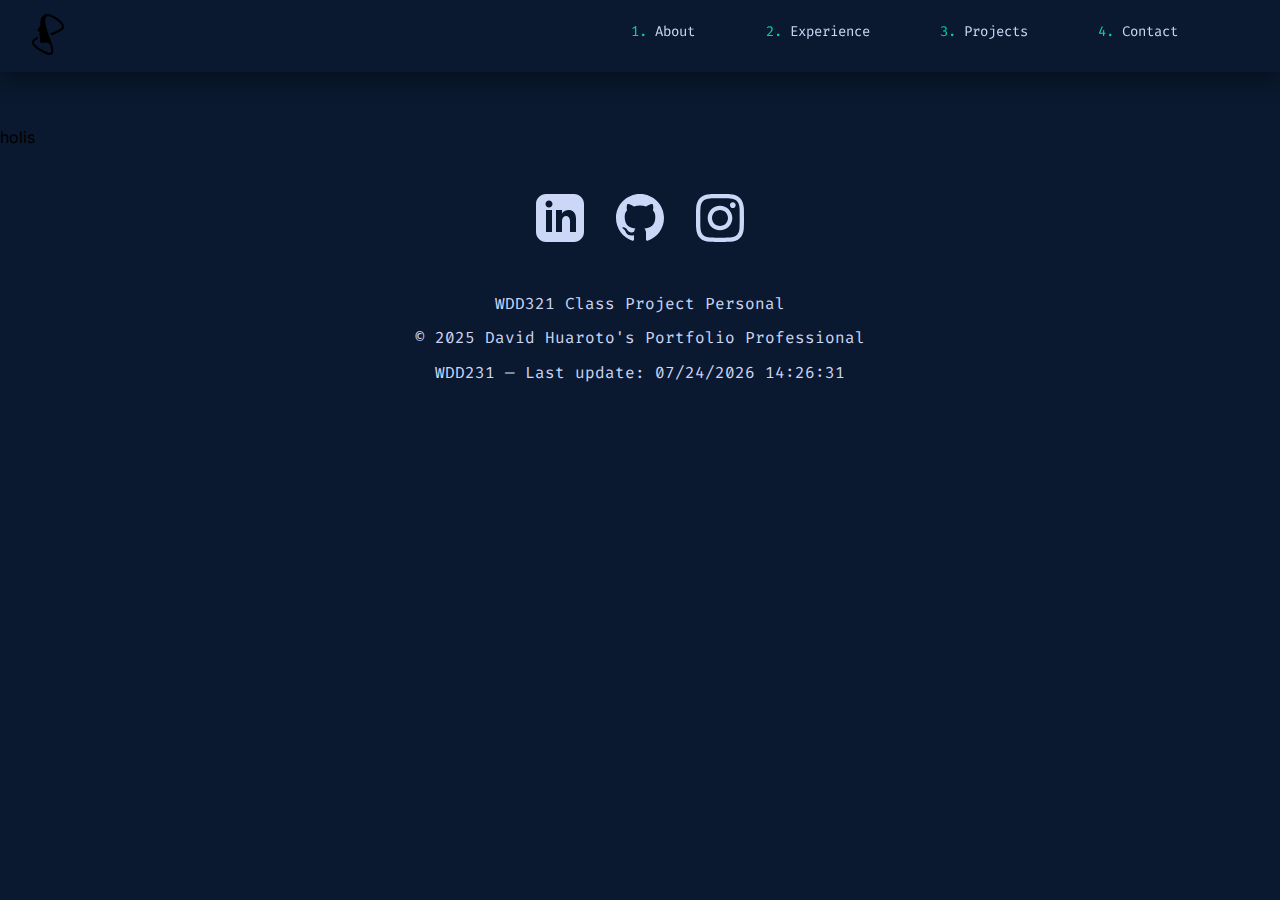
<file: Final Project/experience.html>
<!DOCTYPE html>
<html lang="en">

<head>
    <meta charset="UTF-8">
    <meta name="viewport" content="width=device-width, initial-scale=1.0">
    <title>David Huaroto's Professional Portfolio</title>
    <meta name="description"
        content="David Huaroto - Junior Frontend Developer. Building responsive websites with HTML, CSS, JavaScript, and Python projects. Check out my portfolio and GitHub open to junior & internship roles!">
    <meta name="author" content="David Martin Huaroto Villavicencio">

    <!-- Open Graph -->
    <meta property="og:title" content="David Huaroto's Professional Portfolio">
    <meta property="og:type" content="website">
    <meta property="og:image"
        content="https://davidhv123.github.io/wdd231/chamber/images/img_hero.webp----falta modificar">
    <meta property="og:url" content="https://davidhv123.github.io/wdd231/chamber/directory.html------falta modificar">
    <meta property="og:description"
        content="David Huaroto - Junior Frontend Developer. Building responsive websites with HTML, CSS, JavaScript, and Python projects. Check out my portfolio and GitHub open to junior & internship roles!">

    <!-- TYPOGRAPHY -->
    <!-- import inter font -->
    <link rel="preconnect" href="https://fonts.googleapis.com">
    <link rel="preconnect" href="https://fonts.gstatic.com" crossorigin>
    <link
        href="https://fonts.googleapis.com/css2?family=Epunda+Sans:ital,wght@0,300..900;1,300..900&family=Inter:ital,opsz,wght@0,14..32,100..900;1,14..32,100..900&family=Montserrat:ital,wght@0,100..900;1,100..900&family=Open+Sans:ital,wght@0,300..800;1,300..800&display=swap"
        rel="stylesheet">
    <!-- import fira code font -->
    <link rel="preconnect" href="https://fonts.googleapis.com">
    <link rel="preconnect" href="https://fonts.gstatic.com" crossorigin>
    <link
        href="https://fonts.googleapis.com/css2?family=Epunda+Sans:ital,wght@0,300..900;1,300..900&family=Fira+Code:wght@300..700&family=Inter:ital,opsz,wght@0,14..32,100..900;1,14..32,100..900&family=Montserrat:ital,wght@0,100..900;1,100..900&family=Open+Sans:ital,wght@0,300..800;1,300..800&display=swap"
        rel="stylesheet">

    <!-- link to my styles and javascript and icon -->
    <link rel="stylesheet" href="styles/normalize.css">
    <link rel="stylesheet" href="styles/small.css">
    <link rel="stylesheet" href="styles/medium.css">
    <link rel="stylesheet" href="styles/large.css">
    <script src="scripts/script.js" defer></script>
    <link rel="shortcut icon" href="../chamber/images/logointerface.ico" type="image/x-icon">
</head>

<body>
    <!-- HEADER -->
    <header class="header">
        <nav class="navbar">
            <div class="navbar-container">
                <!-- icono o nombre de la mi pagina -->
                <div><img src="../chamber/images/logo1.svg" alt="Logo" class="navbar-logo"></div>

                <!-- button de mi menu amburgesa -->
                <button class="navbar-toggle">
                    <span class="bar"></span>
                    <span class="bar"></span>
                    <span class="bar"></span>
                </button>

                <!-- mi menu amburgesa -->
                <ul class="navbar-menu">
                    <li><a href="index.html">About</a></li>
                    <li><a href="experience.html">Experience</a></li>
                    <li><a href="projects.html">Projects</a></li>
                    <li><a href="contact.html">Contact</a></li>
                </ul>
            </div>
        </nav>
    </header>

    <main>
        <p>holis</p>
    </main>

    <!-- FOOTER -->
    <footer>
        <div class="footer-container">
            <div class="social-icons">
                <!-- LinkedIn -->
                <a href="https://www.linkedin.com/in/david-martin-huaroto-villavicencio-89036b2a0" target="_blank"
                    class="social-link">
                    <svg xmlns="http://www.w3.org/2000/svg" viewBox="0 0 24 24" fill="currentColor" class="social-icon">
                        <path
                            d="M19 0h-14c-2.761 0-5 2.239-5 5v14c0 2.761 2.239 5 5 5h14c2.762 0 5-2.239 5-5v-14c0-2.761-2.238-5-5-5zm-11 19h-3v-11h3v11zm-1.5-12.268c-.966 0-1.75-.79-1.75-1.764s.784-1.764 1.75-1.764 1.75.79 1.75 1.764-.783 1.764-1.75 1.764zm13.5 12.268h-3v-5.604c0-3.368-4-3.113-4 0v5.604h-3v-11h3v1.765c1.396-2.586 7-2.777 7 2.476v6.759z" />
                    </svg>
                </a>

                <!-- GitHub -->
                <a href="https://github.com/Davidhv123/wdd231" target="_blank" class="social-link">
                    <svg xmlns="http://www.w3.org/2000/svg" viewBox="0 0 24 24" fill="currentColor" class="social-icon">
                        <path
                            d="M12 0c-6.626 0-12 5.373-12 12 0 5.302 3.438 9.8 8.207 11.387.599.111.793-.261.793-.577v-2.234c-3.338.726-4.033-1.416-4.033-1.416-.546-1.387-1.333-1.756-1.333-1.756-1.089-.745.083-.729.083-.729 1.205.084 1.839 1.237 1.839 1.237 1.07 1.834 2.807 1.304 3.492.997.107-.775.418-1.305.762-1.604-2.665-.305-5.467-1.334-5.467-5.931 0-1.311.469-2.381 1.236-3.221-.124-.303-.535-1.524.117-3.176 0 0 1.008-.322 3.301 1.23.957-.266 1.983-.399 3.003-.404 1.02.005 2.047.138 3.006.404 2.291-1.552 3.297-1.23 3.297-1.23.653 1.653.242 2.874.118 3.176.77.84 1.235 1.911 1.235 3.221 0 4.609-2.807 5.624-5.479 5.921.43.372.823 1.102.823 2.222v3.293c0 .319.192.694.801.576 4.765-1.589 8.199-6.086 8.199-11.386 0-6.627-5.373-12-12-12z" />
                    </svg>
                </a>

                <!-- Instagram -->
                <a href="https://www.instagram.com/david_huaroto_villavicencio" target="_blank" class="social-link">
                    <svg xmlns="http://www.w3.org/2000/svg" viewBox="0 0 24 24" fill="currentColor" class="social-icon">
                        <path
                            d="M12 2.163c3.204 0 3.584.012 4.85.07 3.252.148 4.771 1.691 4.919 4.919.058 1.265.069 1.645.069 4.849 0 3.205-.012 3.584-.069 4.849-.149 3.225-1.664 4.771-4.919 4.919-1.266.058-1.644.07-4.85.07-3.204 0-3.584-.012-4.849-.07-3.26-.149-4.771-1.699-4.919-4.92-.058-1.265-.07-1.644-.07-4.849 0-3.204.013-3.583.07-4.849.149-3.227 1.664-4.771 4.919-4.919 1.266-.057 1.645-.069 4.849-.069zm0-2.163c-3.259 0-3.667.014-4.947.072-4.358.2-6.78 2.618-6.98 6.98-.059 1.281-.073 1.689-.073 4.948 0 3.259.014 3.668.072 4.948.2 4.358 2.618 6.78 6.98 6.98 1.281.058 1.689.072 4.948.072 3.259 0 3.668-.014 4.948-.072 4.354-.2 6.782-2.618 6.979-6.98.059-1.28.073-1.689.073-4.948 0-3.259-.014-3.667-.072-4.947-.196-4.354-2.617-6.78-6.979-6.98-1.281-.059-1.69-.073-4.949-.073zm0 5.838c-3.403 0-6.162 2.759-6.162 6.162s2.759 6.163 6.162 6.163 6.162-2.759 6.162-6.163c0-3.403-2.759-6.162-6.162-6.162zm0 10.162c-2.209 0-4-1.79-4-4 0-2.209 1.791-4 4-4s4 1.791 4 4c0 2.21-1.791 4-4 4zm6.406-11.845c-.796 0-1.441.645-1.441 1.44s.645 1.44 1.441 1.44c.795 0 1.439-.645 1.439-1.44s-.644-1.44-1.439-1.44z" />
                    </svg>
                </a>
            </div>
            <div class="footer-info">
                <div class="muted">WDD321 Class Project Personal</div>
                <div class="muted">&copy; 2025 David Huaroto's Portfolio Professional</div>
                <div class="muted">WDD231 — Last update: <span id="lastMod"></span></div>
            </div>

        </div>
    </footer>
</body>

</html>
</file>
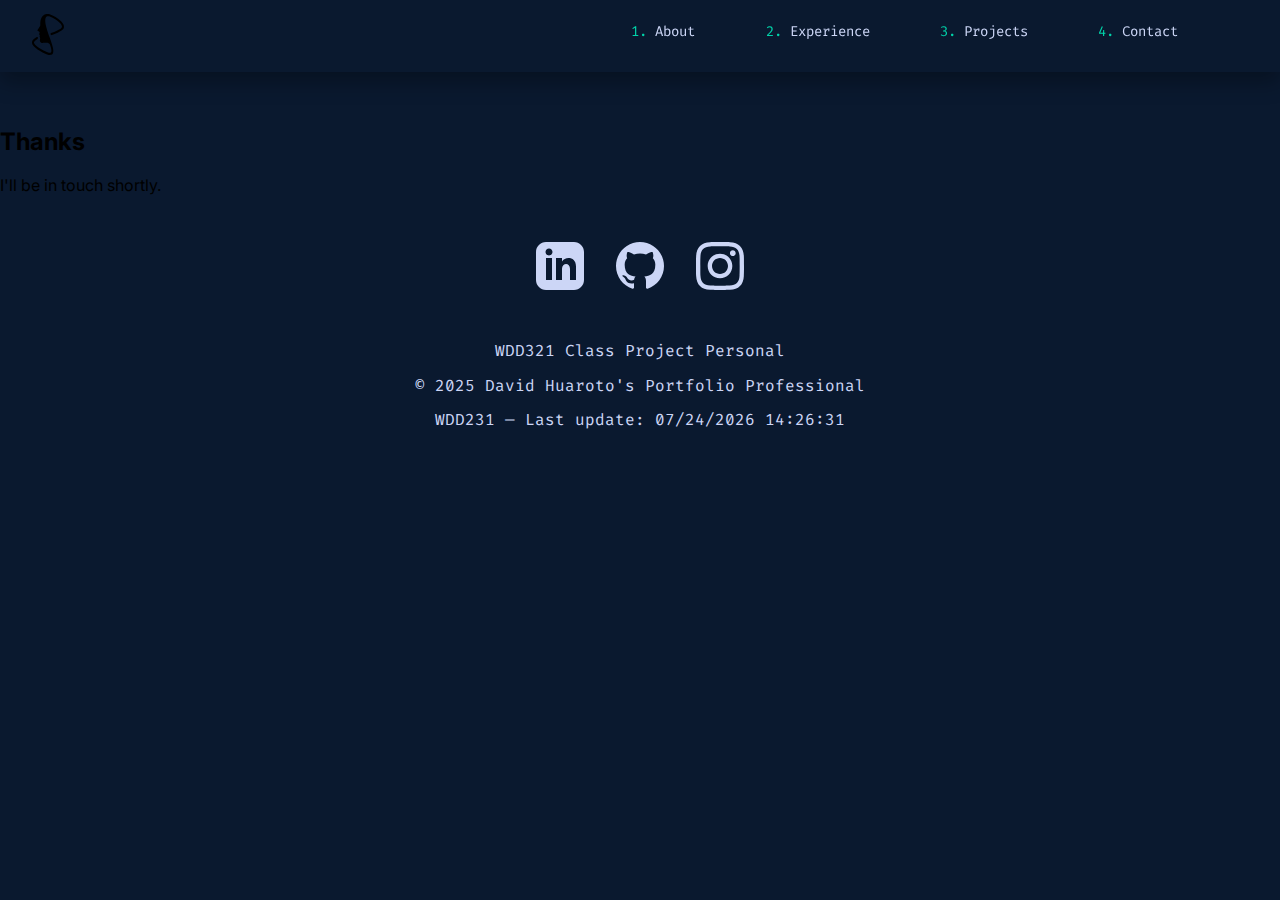
<file: Final Project/form-action.html>
<!DOCTYPE html>
<html lang="en">

<head>
    <meta charset="UTF-8">
    <meta name="viewport" content="width=device-width, initial-scale=1.0">
    <title>David Huaroto's Professional Portfolio</title>
    <meta name="description"
        content="David Huaroto - Junior Frontend Developer. Building responsive websites with HTML, CSS, JavaScript, and Python projects. Check out my portfolio and GitHub open to junior & internship roles!">
    <meta name="author" content="David Martin Huaroto Villavicencio">

    <!-- Open Graph -->
    <meta property="og:title" content="David Huaroto's Professional Portfolio">
    <meta property="og:type" content="website">
    <meta property="og:image"
        content="https://davidhv123.github.io/wdd231/chamber/images/img_hero.webp----falta modificar">
    <meta property="og:url" content="https://davidhv123.github.io/wdd231/chamber/directory.html------falta modificar">
    <meta property="og:description"
        content="David Huaroto - Junior Frontend Developer. Building responsive websites with HTML, CSS, JavaScript, and Python projects. Check out my portfolio and GitHub open to junior & internship roles!">

    <!-- TYPOGRAPHY -->
    <!-- import inter font -->
    <link rel="preconnect" href="https://fonts.googleapis.com">
    <link rel="preconnect" href="https://fonts.gstatic.com" crossorigin>
    <link
        href="https://fonts.googleapis.com/css2?family=Epunda+Sans:ital,wght@0,300..900;1,300..900&family=Inter:ital,opsz,wght@0,14..32,100..900;1,14..32,100..900&family=Montserrat:ital,wght@0,100..900;1,100..900&family=Open+Sans:ital,wght@0,300..800;1,300..800&display=swap"
        rel="stylesheet">
    <!-- import fira code font -->
    <link rel="preconnect" href="https://fonts.googleapis.com">
    <link rel="preconnect" href="https://fonts.gstatic.com" crossorigin>
    <link
        href="https://fonts.googleapis.com/css2?family=Epunda+Sans:ital,wght@0,300..900;1,300..900&family=Fira+Code:wght@300..700&family=Inter:ital,opsz,wght@0,14..32,100..900;1,14..32,100..900&family=Montserrat:ital,wght@0,100..900;1,100..900&family=Open+Sans:ital,wght@0,300..800;1,300..800&display=swap"
        rel="stylesheet">

    <!-- link to my styles and javascript and icon -->
    <link rel="stylesheet" href="styles/normalize.css">
    <link rel="stylesheet" href="styles/small.css">
    <link rel="stylesheet" href="styles/medium.css">
    <link rel="stylesheet" href="styles/large.css">
    <script src="scripts/contact.js" defer></script>
    <link rel="shortcut icon" href="../chamber/images/logointerface.ico" type="image/x-icon">
</head>

<body>
    <!-- HEADER -->
    <header class="header">
        <nav class="navbar">
            <div class="navbar-container">
                <!-- icono o nombre de la mi pagina -->
                <div><img src="../chamber/images/logo1.svg" alt="Logo" class="navbar-logo"></div>

                <!-- button de mi menu amburgesa -->
                <button class="navbar-toggle" aria-label="menu">
                    <span class="bar"></span>
                    <span class="bar"></span>
                    <span class="bar"></span>
                </button>

                <!-- mi menu amburgesa -->
                <ul class="navbar-menu">
                    <li><a href="index.html">About</a></li>
                    <li><a href="experience.html">Experience</a></li>
                    <li><a href="projects.html">Projects</a></li>
                    <li><a href="contact.html">Contact</a></li>
                </ul>
            </div>
        </nav>
    </header>

    <main>
      <div class="form-container">
        <h2 class="title-contact" id="thanks">Thanks</h2>
        <p class="desc-1">I'll be in touch shortly.</p>
      </div>
    </main>

    <!-- FOOTER -->
    <footer>
        <div class="footer-container">
            <div class="social-icons">
                <!-- LinkedIn -->
                <a href="https://www.linkedin.com/in/david-martin-huaroto-villavicencio-89036b2a0" target="_blank"
                    class="social-link" aria-label="my LinkedIn">
                    <svg xmlns="http://www.w3.org/2000/svg" viewBox="0 0 24 24" fill="currentColor" class="social-icon">
                        <path
                            d="M19 0h-14c-2.761 0-5 2.239-5 5v14c0 2.761 2.239 5 5 5h14c2.762 0 5-2.239 5-5v-14c0-2.761-2.238-5-5-5zm-11 19h-3v-11h3v11zm-1.5-12.268c-.966 0-1.75-.79-1.75-1.764s.784-1.764 1.75-1.764 1.75.79 1.75 1.764-.783 1.764-1.75 1.764zm13.5 12.268h-3v-5.604c0-3.368-4-3.113-4 0v5.604h-3v-11h3v1.765c1.396-2.586 7-2.777 7 2.476v6.759z" />
                    </svg>
                </a>

                <!-- GitHub -->
                <a href="https://github.com/Davidhv123/wdd231" target="_blank" class="social-link" aria-label="my GitHub">
                    <svg xmlns="http://www.w3.org/2000/svg" viewBox="0 0 24 24" fill="currentColor" class="social-icon">
                        <path
                            d="M12 0c-6.626 0-12 5.373-12 12 0 5.302 3.438 9.8 8.207 11.387.599.111.793-.261.793-.577v-2.234c-3.338.726-4.033-1.416-4.033-1.416-.546-1.387-1.333-1.756-1.333-1.756-1.089-.745.083-.729.083-.729 1.205.084 1.839 1.237 1.839 1.237 1.07 1.834 2.807 1.304 3.492.997.107-.775.418-1.305.762-1.604-2.665-.305-5.467-1.334-5.467-5.931 0-1.311.469-2.381 1.236-3.221-.124-.303-.535-1.524.117-3.176 0 0 1.008-.322 3.301 1.23.957-.266 1.983-.399 3.003-.404 1.02.005 2.047.138 3.006.404 2.291-1.552 3.297-1.23 3.297-1.23.653 1.653.242 2.874.118 3.176.77.84 1.235 1.911 1.235 3.221 0 4.609-2.807 5.624-5.479 5.921.43.372.823 1.102.823 2.222v3.293c0 .319.192.694.801.576 4.765-1.589 8.199-6.086 8.199-11.386 0-6.627-5.373-12-12-12z" />
                    </svg>
                </a>

                <!-- Instagram -->
                <a href="https://www.instagram.com/david_huaroto_villavicencio" target="_blank" class="social-link" aria-label="my Instagram">
                    <svg xmlns="http://www.w3.org/2000/svg" viewBox="0 0 24 24" fill="currentColor" class="social-icon">
                        <path
                            d="M12 2.163c3.204 0 3.584.012 4.85.07 3.252.148 4.771 1.691 4.919 4.919.058 1.265.069 1.645.069 4.849 0 3.205-.012 3.584-.069 4.849-.149 3.225-1.664 4.771-4.919 4.919-1.266.058-1.644.07-4.85.07-3.204 0-3.584-.012-4.849-.07-3.26-.149-4.771-1.699-4.919-4.92-.058-1.265-.07-1.644-.07-4.849 0-3.204.013-3.583.07-4.849.149-3.227 1.664-4.771 4.919-4.919 1.266-.057 1.645-.069 4.849-.069zm0-2.163c-3.259 0-3.667.014-4.947.072-4.358.2-6.78 2.618-6.98 6.98-.059 1.281-.073 1.689-.073 4.948 0 3.259.014 3.668.072 4.948.2 4.358 2.618 6.78 6.98 6.98 1.281.058 1.689.072 4.948.072 3.259 0 3.668-.014 4.948-.072 4.354-.2 6.782-2.618 6.979-6.98.059-1.28.073-1.689.073-4.948 0-3.259-.014-3.667-.072-4.947-.196-4.354-2.617-6.78-6.979-6.98-1.281-.059-1.69-.073-4.949-.073zm0 5.838c-3.403 0-6.162 2.759-6.162 6.162s2.759 6.163 6.162 6.163 6.162-2.759 6.162-6.163c0-3.403-2.759-6.162-6.162-6.162zm0 10.162c-2.209 0-4-1.79-4-4 0-2.209 1.791-4 4-4s4 1.791 4 4c0 2.21-1.791 4-4 4zm6.406-11.845c-.796 0-1.441.645-1.441 1.44s.645 1.44 1.441 1.44c.795 0 1.439-.645 1.439-1.44s-.644-1.44-1.439-1.44z" />
                    </svg>
                </a>
            </div>
            <div class="footer-info">
                <div class="muted">WDD321 Class Project Personal</div>
                <div class="muted">&copy; 2025 David Huaroto's Portfolio Professional</div>
                <div class="muted">WDD231 — Last update: <span id="lastMod"></span></div>
            </div>

        </div>
    </footer>
</body>

</html>
</file>
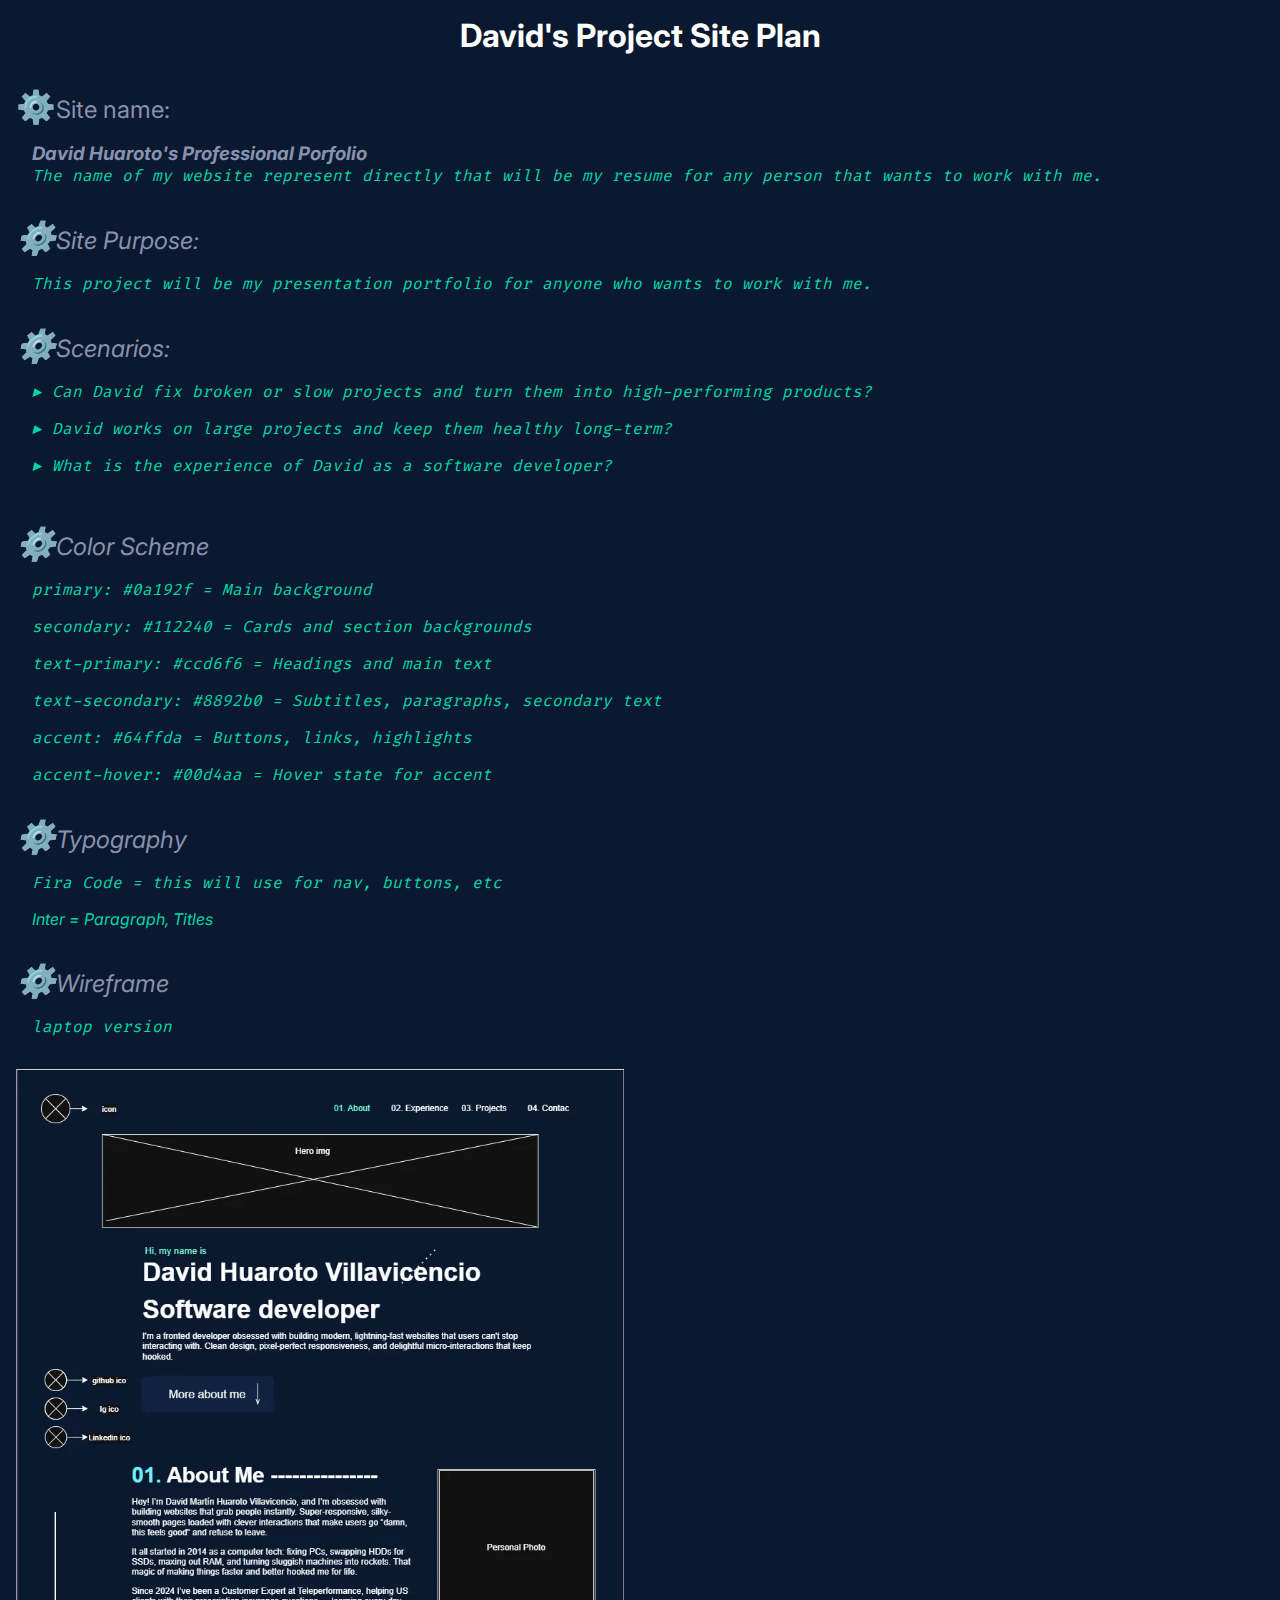
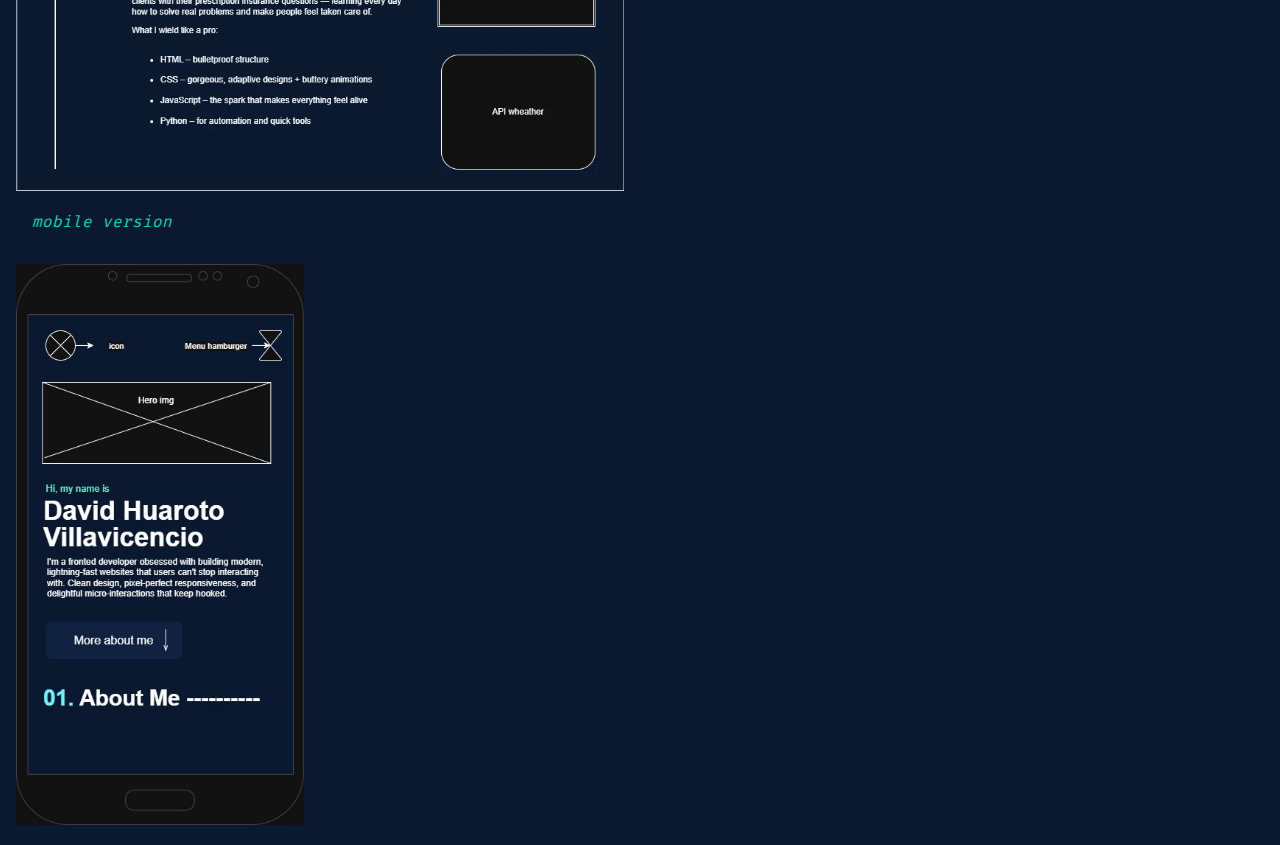
<file: Final Project/Plan Site/document.html>
<!DOCTYPE html>
<html lang="en">

<head>
    <meta charset="UTF-8">
    <meta name="viewport" content="width=device-width, initial-scale=1.0">
    <title>David's Project Site Plan</title>

    <!-- import inter font -->
    <link rel="preconnect" href="https://fonts.googleapis.com">
    <link rel="preconnect" href="https://fonts.gstatic.com" crossorigin>
    <link
        href="https://fonts.googleapis.com/css2?family=Epunda+Sans:ital,wght@0,300..900;1,300..900&family=Inter:ital,opsz,wght@0,14..32,100..900;1,14..32,100..900&family=Montserrat:ital,wght@0,100..900;1,100..900&family=Open+Sans:ital,wght@0,300..800;1,300..800&display=swap"
        rel="stylesheet">

    <!-- import fira code font -->
    <link rel="preconnect" href="https://fonts.googleapis.com">
    <link rel="preconnect" href="https://fonts.gstatic.com" crossorigin>
    <link
        href="https://fonts.googleapis.com/css2?family=Epunda+Sans:ital,wght@0,300..900;1,300..900&family=Fira+Code:wght@300..700&family=Inter:ital,opsz,wght@0,14..32,100..900;1,14..32,100..900&family=Montserrat:ital,wght@0,100..900;1,100..900&family=Open+Sans:ital,wght@0,300..800;1,300..800&display=swap"
        rel="stylesheet">

    <!-- link to my css -->
    <link rel="stylesheet" href="document.css">
</head>

<body>
    <main>
        <h1>David's Project Site Plan</h1>

        <h2>Site name:</h2>
        <h3><strong><em>David Huaroto's Professional Porfolio</strong><em></em></h3>
        <p>The name of my website represent directly that will be my resume for any person that wants to work with me.
        </p>

        <h2>Site Purpose:</h2>
        <p>This project will be my presentation portfolio for anyone who wants to work with me.</p>

        <h2>Scenarios:</h2>
        <p>► Can David fix broken or slow projects and turn them into high-performing products?</p>
        <p>► David works on large projects and keep them healthy long-term?</p>
        <p>► What is the experience of David as a software developer?</p>
        <p></p>

        <h2>Color Scheme</h2>
        <p>primary: #0a192f = Main background </p>
        <p>secondary: #112240 = Cards and section backgrounds</p>
        <p>text-primary: #ccd6f6 = Headings and main text</p>
        <p>text-secondary: #8892b0 = Subtitles, paragraphs, secondary text</p>
        <p>accent: #64ffda = Buttons, links, highlights</p>
        <p>accent-hover: #00d4aa = Hover state for accent</p>

        <h2>Typography</h2>
        <p id="font-fira">Fira Code = this will use for nav, buttons, etc </p>
        <p id="font-inter">Inter = Paragraph, Titles</p>

        <h2>Wireframe</h2>
        <p>laptop version</p>
        <img id="laptop-version" src="img/index.webp" alt="El index" loading="lazy">
        <p>mobile version</p>
        <img id="mobile-version" src="img/mobile.jpg" alt="mobile version" loading="lazy">
    </main>
</body>

</html>
</file>
<file: styles/profile.css>
* {
    margin: 0;
    padding: 0;
    box-sizing: border-box;
}

/* HEADER */

/* header--> */
.top {
    display: flex;
    background-color: rgb(255, 154, 2);
    align-items: center;
    justify-content: space-evenly;
    font-family: "Caveat";
    height: 10rem;
    font-size: 2rem;

}

.profileDavid {
    max-width: 8rem;
    height: 8rem;
    box-shadow: 0rem 0rem 1.0rem 0.2rem #343434;
}

/* nav */

.nav ul {
    display: flex;
    list-style: none;
    gap: 4rem;
    background-color: #343434;
    padding: 1rem;
    visibility: visible;
    opacity: 1;
    justify-content: space-evenly;
    flex-direction: row;


}

.nav ul li a {
    text-decoration: none;
    color: aliceblue;
    font-family: "Caveat";
    font-size: 1.5rem;
}

.nav ul li a:hover {
    color: yellow;
}

.nav ul li:hover {
    transform: scale(1.1);
}


/* MAIN */

.section_1 {
    display: grid;
    grid-template-columns: 1fr 1fr;
}

/* Section 1 */

.about_me {
    margin: 2rem;
    border-radius: 1.2rem;
    box-shadow: 0rem 0rem 1rem #343434;
}

h2 {
    background-color: #343434;
    color: #ffffff;
    border-radius: 1rem 1rem 0rem 0rem;
    padding: 1rem;

}

.about_me ul {
    padding: 2rem 3rem;
}

/* Section 2 */

.peru_image {
    display: flex;
    width: 70%;
    padding: 1rem;
    margin: 0 auto;
}

p {
    text-align: center;
}

/* Section 3 */

.section_3 {
    grid-column: 1/3;
    padding: 2rem;
}

.contaner {
    box-shadow: 0rem 0rem 1rem #343434;
    border-radius: 2rem;
}

.contaner h2 {
    text-align: center;
}

.button_up ul {
    display: flex;
    flex-direction: row;
    gap: 0.5rem;
    list-style: none;
    justify-content: center;
    padding: 1rem 0;
}

.button_up button {
    font-size: 1.0rem;
    background-color: black;
    color: white;
    border-radius: 0.4rem;
    padding: 0.4rem;
    width: 8rem;
}

.button_down ul {
    display: grid;
    grid-template-columns: 1fr 1fr 1fr;
    padding: 2rem;
    gap: 1rem;
}

.button_down li {
    list-style: none;
}

.button_down p {
    width: 100%;
    height: 4rem;
    font-size: 1.3rem;
    background-color: #343434;
    color: white;
    border-radius: 0.4rem;
}

/* FOOTER */

footer {
    background-color: #343434;
    color: white;
    text-align: center;
    padding: 1rem;
}

/* ************************************ */
.mobile-menu {
    visibility: hidden;
}



/* media query */

@media (max-width:768px) {
    .top {
        justify-content: center;

        img {
            margin-left: 2rem;
        }

        h1 {
            margin-left: 2rem;
        }
    }

    .nav ul{
        visibility: hidden;
        opacity: 0;
        height: 0;
        transition: visibility .5s ease-in-out, opacity .5s linear, height .5s linear;
        background-color: #343434;
        display: flex;
        flex-direction: column;
        align-items: center;
        row-gap: 2.5rem;
        padding: 2rem;
    }

    .section_1 {
        grid-template-columns: 1fr;
    }

    .section_3 {
        grid-column: 1/2;
    }

    .button_down .ul {
        display: block;
    }

    .button_down li {
        margin: 1rem 0;
    }

    .mobile-menu {
        visibility: visible;

        img {
            height: 5rem;
            box-shadow: none;
            cursor: pointer;
        }
    }

    .mostrar ul{
        visibility: visible;
        opacity: 1;
        height: auto;
    }
}
</file>
<file: Final Project/styles/small.css>
/* Color website */

:root {
    --primary: #0a192f;
    /* Fondo principal (casi negro azulado) */
    --secondary: #112240;
    /* Fondos de tarjetas y secciones */
    --text-primary: #ccd6f6;
    /* Títulos y texto principal */
    --text-secondary: #8892b0;
    /* Párrafos, subtítulos, texto secundario */
    --accent: #64ffda;
    /* Botones, enlaces, detalles que destacan */
    --accent-hover: #00d4aa;
    /* Hover del accent (más brillante) */

    /* Bonus: colores extra que combinan perfecto con esta paleta */
    --white: #ffffff;
    --border: #233554;
}

/* ---------------------------------------------------------
---------------------->// ABOUT PAGE //<--------------------
------------------------------------------------------------*/

/* ALL */

body {
    background: var(--primary);
    font-family: "inter", "serif";
}


/*---------- HEADER ----------*/

/* ---nav---*/
.navbar {


    display: flex;
    align-items: center;
    justify-content: center;
    height: 40px;
    position: sticky;
    background: transparent;
    /*Cambiar esto */
    box-shadow: 0 10px 20px rgba(0, 0, 0, 0.3);
    backdrop-filter: blur(10px);
    padding: 1rem;


}

.navbar-logo {
    width: 1.7rem;
}

.navbar-container {
    display: flex;
    align-items: center;
    justify-content: space-between;
    width: 100%;
    padding: 0 1rem;
}

.navbar-container .navbar-menu {
    font-family: "fira code";
    display: flex;
    flex-direction: column;
    align-items: flex-start;
    list-style: none;
    gap: 1.0rem;
    position: absolute;
    height: 100vh;
    width: 12rem;
    top: -1rem;
    right: 0;
    padding: 7rem 1rem 0 0;
    gap: 1.5rem;
    background: var(--secondary);

    /* movimiento para la derecha suave */
    transform: translateX(100%);
    opacity: 0;
    visibility: hidden;
    transition: transform 0.6s cubic-bezier(0.65, 0, 0.35, 1),
        opacity 0.6s cubic-bezier(0.65, 0, 0.35, 1),
        visibility 0.6s ease;

}

/* aparecer y desaparecer menu */
.navbar-container .navbar-menu.active {
    display: flex;

    /* aparecer movimiento para la derecha suave */
    transform: translateX(0);
    opacity: 1;
    visibility: visible;
}

.navbar-container .navbar-menu li {
    padding: 0.5rem 0.2rem;

}

.navbar-container .navbar-menu li a {
    text-decoration: none;
    color: var(--text-primary);
    padding: 3px 20px;
    transition: all 0.3s ease;

}

.navbar-container .navbar-menu li a:hover {
    color: var(--accent-hover);
}

/* nav add pseudo element (1, 2, 3, 4) */
.navbar-menu {
    counter-reset: menu-counter;
}

.navbar-container .navbar-menu li a::before {
    content: counter(menu-counter) ". ";
    counter-increment: menu-counter;
    color: var(--accent-hover);
    font-family: "fira code";
}

/* create a button hamburger */

.navbar-toggle {
    background: transparent;
    padding: 1px;
    border: none;
    cursor: pointer;

    display: block;
    z-index: 999;
}

/* movimiento del boton a X */
.navbar-toggle.active .bar:nth-child(1) {
    transform: translateY(8px) rotate(45deg);
}

.navbar-toggle.active .bar:nth-child(2) {
    opacity: 0;
}

.navbar-toggle.active .bar.bar:nth-child(3) {
    transform: translateY(-8px) rotate(-45deg);
}

.bar {
    display: block;
    width: 25px;
    height: 3px;
    margin: 5px auto;
    background: #ffffff;
    transition: all 0.3s ease-in-out;
}

/* nav bar - inteligente */
.header {
    position: fixed;
    /* fixed en vez de sticky */
    top: 0;
    left: 0;
    right: 0;
    z-index: 1000;
    transition: transform 0.6s cubic-bezier(0.4, 0, 0.2, 1);
    background: transparent;
    backdrop-filter: blur(6px);

}

.header.hidden {
    transform: translateY(-100%);
    /* se oculta hacia arriba */
}

.header.visible {
    transform: translateY(0);
    /* vuelve a aparecer suave */
}

/* ----------HERO--------- */
.hero-img {
    width: 100%;
}

/*---------- MAIN ----------*/
body {
    /*solo porciaca */
    margin-top: 8rem;
}

/* Seccion 1 */

.section-1{
    margin-bottom: 10rem;
}
.intro {
    font-family: "fira code";
    color: var(--accent);
    font-weight: 500;
    padding: 0 1.5rem;
}

.my-name {
    font-family: "inter";
    color: var(--text-secondary);
    padding: 0 1.5rem;
    font-size: 35px;
}

.my-first-name {
    color: var(--text-primary);
}

.description {
    font-family: "inter";
    color: var(--text-secondary);
    padding: 0 1.5rem;
}

/* afecta a todos los botones */
.button {
    font-family: "fira code";
    font-size: 15px;
    border-radius: 0.5rem;
    border-color: var(--accent);
    height: auto;
    margin: 2rem 1.5rem;
    padding: 1rem 2rem;
    background: transparent;
    cursor: pointer;
    color: var(--accent);
    transition: all 0.3s ease;
}

.button:hover {
    transform: translate(-5px, -5px);
    box-shadow: 4px 4px 0 0 var(--accent);

}

/* Seccion 2 */

.subtitle {
    margin: 1.5rem;
    color: var(--text-primary);
    margin-bottom: 3rem;
}

.subtitle::before {
    content: "01. ";
    color: var(--accent);
    font-family: "fira code";
    font-size: 70%;
    font-weight: 400;
}

.subtitle::after {
    content: "";
    display: block;
    position: relative;
    top: -14px;
    left: 10rem;
    background: var(--text-secondary);
    height: 1px;

    margin-left: 10px;
    width: 110px;
}

.my-skills {
    display: grid;
    grid-template-columns: 1fr 1fr;
    width: 280px;
    font-size: 13px;
    margin: 1rem 0;
}

.my-skills li {
    list-style: none;
    color: var(--accent);
}

.my-skills li::before {
    content: "►";
    color: var(--white);
}

/* photo */

.photo-contenedor {
    display: flex;
    justify-content: center;
    margin: 3rem 1rem;
}

.profile-photo {
    width: 200px;
    height: auto;
    transition: all 0.3s ease;
}

.profile-photo img {
    width: 100%;
    height: 100%;
    border-radius: .7rem;
    filter: grayscale(100%) brightness(0.9);
    transition: filter 0.2s ease;

}

.profile-photo:hover {
    transform: scale(1.05);
}

.profile-photo:hover img {
    filter: grayscale(0%) brightness(1);
}

/* weather and forecast*/

.weather-container {
    display: flex;
    justify-content: center;
    font-family: "inter";
    margin: 1rem 2rem;
}

.card-weather {
    display: flex;
    flex-direction: column;
    width: 270px;
    height: auto;
    background: var(--text-secondary);
    border-radius: 1rem;
    text-align: center;
    margin: 1rem 0;
}

.card-weather h3 {
    color: var(--primary);
    font-size: 1.3rem;
}

.weather-now {
    display: grid;
    grid-template-columns: 35% 65%;
    text-align: left;
    padding: 1rem;
}

.temp {
    font-size: 40px;
    font-weight: 500;
    padding: 15px;
}

.meta,
.small.muted {
    margin: 5px;
    font-family: "fira code";
    color: var(--primary);
}



/*---------- FOOTER ----------*/

.footer-container {
    font-family: "fira code";

    display: flex;
    flex-direction: column;
    align-items: center;


}

.footer-container .footer-info {
    text-align: center;
    color: var(--text-primary);
    padding: 0 1.2rem;
}

.muted {
    margin: 1rem 0;
}

/* icons */
.social-icons {
    display: flex;
    flex-direction: row;
    width: 100%;
    height: auto;
    align-items: center;
    justify-content: center;
    gap: 2rem;
    margin: 2rem;

}

.social-icon {
    color: var(--text-primary);
    width: 3rem;
    height: auto;
    cursor: pointer;
    transform: none;
    transition: all 0.3s ease;
}

.social-icon:hover {
    color: var(--accent-hover);
    transform: scale(1.2);
}
</file>
<file: Final Project/styles/medium.css>
/* Color website */

:root {
    --primary: #0a192f;
    /* Fondo principal (casi negro azulado) */
    --secondary: #112240;
    /* Fondos de tarjetas y secciones */
    --text-primary: #ccd6f6;
    /* Títulos y texto principal */
    --text-secondary: #8892b0;
    /* Párrafos, subtítulos, texto secundario */
    --accent: #64ffda;
    /* Botones, enlaces, detalles que destacan */
    --accent-hover: #00d4aa;
    /* Hover del accent (más brillante) */

    /* Bonus: colores extra que combinan perfecto con esta paleta */
    --white: #ffffff;
    --border: #233554;
}

/* ---------------------------------------------------------
---------------------->// ABOUT PAGE //<--------------------
------------------------------------------------------------*/

@media only screen and (min-width: 38rem) {

    /*---------- HEADER --------*/
    /* nav bar*/
    .navbar {
        backdrop-filter: none;
    }

    .navbar-logo {
        width: 2rem;
    }

    .navbar-container .navbar-menu {
        display: flex;
        flex-direction: row;
        align-items: flex-start;
        list-style: none;
        gap: 1.0rem;
        position: relative;
        height: 3rem;
        width: 40rem;
        top: none;
        right: none;
        padding: 2.5rem 0 0 0;
        gap: 1.5rem;
        box-shadow: none;
        background: transparent;
        transition: none;
        opacity: 1;
        transform: none;
        visibility: visible;
        font-size: 14px;
    }

    .navbar-toggle {
        display: none;
    }

    /* Hero */

    .section {
        display: flex;
        justify-content: center;
    }

    .hero-img {
        width: 80%;
    }

    /* section 1 */

    .section-1 {
        margin: 0 8rem;
    }
    .intro {
        font-size: 18px;
    }

    .my-name {
        font-size: 85px;
        margin: 1rem 0;
    }

    .description {
        font-size: 18px;
        margin: 2rem 0rem;
    }

    .button {
        font-size: 18px;
        margin: 0 1rem;
        padding: 1.5rem 3.5rem;
    }

    .subtitle {
        color: var(--text-primary);
    }

    .section-2 {
        margin: 0 8rem;
    }

    .my-skills {
        font-size: 18px;
        width: 500px;
        gap: 1rem;
    }
}
</file>
<file: Final Project/styles/large.css>
/* Color website */

:root {
  --primary:        #0a192f;  /* Fondo principal (casi negro azulado) */
  --secondary:      #112240;  /* Fondos de tarjetas y secciones */
  --text-primary:   #ccd6f6;  /* Títulos y texto principal */
  --text-secondary: #8892b0;  /* Párrafos, subtítulos, texto secundario */
  --accent:         #64ffda;  /* Botones, enlaces, detalles que destacan */
  --accent-hover:   #00d4aa;  /* Hover del accent (más brillante) */
  
  /* Bonus: colores extra que combinan perfecto con esta paleta */
  --white:          #ffffff;
  --border:         #233554;
}

/* ---------------------------------------------------------
---------------------->// ABOUT PAGE //<--------------------
------------------------------------------------------------*/

/*---------- HEADER */

@media only screen and (min-width: 64rem) {
    .fff
}
</file>
<file: Final Project/Plan Site/document.css>
* {
    margin: 0;
    padding: 0;
    box-sizing: border-box;
}

/* BASE STYLE */

body {
    background: #0a192f  ;
}

h1 {
    color: white;
    text-align: center;
    font-family: "inter", "san-serif";
    padding: 1rem;
}

h2, h3 {
    color: #8892b0 ;
    font-family: "inter", "san-serif";
    font-weight: 400;
    padding: 1rem;
}

h3 {
    padding: 0 0 0 2rem;
}


p {
    font-family: "fira code";
    padding: 0rem 0rem 1rem 2rem ;
    color: #00d4aa;

}

/* modificar una parte de mi p (pseudo clase) */
h2::before {
    content: "⚙️";
    font-size: 2rem;
}


/* caracteristicas de imgs */
#mobile-version {
    width: 20rem;
    
}

#laptop-version {
    width: 40rem;
}

img {
    padding: 1rem;
}

#font-inter {
    font-family: "inter";
}
</file>
<file: chamber/styles/style.css>
/* tiny normalize subset */
html {
  line-height: 1.15;
  -webkit-text-size-adjust: 100%;
}

body {
  margin: 0;
}

main {
  display: block;
}

h1,
h2,
h3,
h4 {
  margin: 0;
  font-weight: 600;
}

a {
  background-color: transparent;
}

img {
  border-style: none;
}

button {
  background: none;
  border: 0;
  padding: 0;
}

/* =====================
   COLOR VARIABLES
===================== */

/* Light mode */
:root {
  --ColorPrincipal: #ff7300;
  --ColorSecundario: #343434;
  --brand: var(--ColorPrincipal);
  --brand-2: #ff8a33;
  --gray: var(--ColorSecundario);
  --bg: #ddd;
  --card: #fbfbfb;
  --muted: #6b7280;
  --separator: #eee;
  --link: var(--brand);
}

/* Dark mode */
body.dark {
  --brand: #ffa94d;
  --brand-2: #ff8a33;
  --gray: #e6eef8;
  --bg: #071018;
  --card: #0f1724;
  --muted: #a0aec0;
  --separator: #2c2c3c;
  --link: #ffa94d;
}

/* =====================
   BASE
===================== */
* {
  box-sizing: border-box;
  font-family: "Montserrat", sans-serif;
}

html,
body {
  height: 100%;
  margin: 0;
  padding: 0;
  background: var(--bg);
  color: var(--gray);
  line-height: 1.45;
  -webkit-font-smoothing: antialiased;
  overflow-x: hidden;
}

img {
  display: block;
  max-width: 100%;
  height: auto;
}

a {
  color: var(--link);
  text-decoration: none;
}

/* =====================
   HEADER
===================== */
.site-header {
  background: var(--gray);
  color: #fff;
  position: sticky;
  top: 0;
  z-index: 999;
  border-bottom: 1px solid rgba(0, 0, 0, 0.08);
}

body.dark .site-header {
  background: var(--card);
}

.header-inner {
  max-width: 1200px;
  margin: 0 auto;
  padding: 16px 24px;
  display: flex;
  align-items: center;
  justify-content: space-between;
  gap: 18px;
  height: 72px;
}

.brand {
  display: flex;
  align-items: center;
  gap: 12px;
  min-width: 0;
}

.brand img {
  max-width: 2.8rem;
}

.brand-logo {
  width: 60px;
  height: 60px;
  border-radius: 10px;
  background: linear-gradient(135deg, var(--brand), var(--brand-2));
  box-shadow: 0 8px 22px rgba(255, 102, 0, 0.14);
  flex: 0 0 60px;
}

.brand-text {
  display: flex;
  flex-direction: column;
  justify-content: center;
  min-width: 0;
}

.brand-name {
  font-size: 20px;
  /* color: var(-brand-);     arreglar  */
  font-weight: 700;
  margin: 0;
  line-height: 1;
  letter-spacing: 0.2px;
}

.brand-sub {
  font-size: 12px;
  color: rgba(255, 255, 255, 0.88);
  margin-top: 4px;
  line-height: 1;
}

body.dark .brand-sub {
  color: rgba(255, 255, 255, 0.86);
}

/* nav (right) */
nav.main-nav {
  display: flex;
  align-items: center;
  gap: 18px;
}

nav .links {
  display: flex;
  gap: 20px;
  list-style: none;
  margin: 0;
  padding: 0;
  align-items: center;
}

nav .links li {
  margin: 0;
}

nav .links a {
  color: #fff;
  padding: 8px 10px;
  border-radius: 6px;
  font-weight: 700;
  font-size: 13px;
  text-transform: uppercase;
  letter-spacing: 0.8px;
  display: inline-block;
  transition: all .14s ease;
}

nav .links a:hover {
  background: rgba(255, 255, 255, 0.06);
  color: #fff;
}

nav .links a::after {
  content: "";
  display: block;
  height: 2px;
  background: transparent;
  border-radius: 2px;
  transition: width .18s ease, background .18s;
  width: 0;
  margin-top: 6px;
}

nav .links a:hover::after {
  width: 100%;
  background: rgba(255, 255, 255, 0.10);
}

/* header actions and hamburger */
.header-actions {
  display: flex;
  align-items: center;
  gap: 12px;
}

.icon-btn {
  background: transparent;
  border: 0;
  color: #fff;
  padding: 8px;
  border-radius: 8px;
  cursor: pointer;
  font-size: 16px;
}

.hamburger {
  display: none;
  padding: 8px;
  border-radius: 8px;
  cursor: pointer;
}

.hamburger span {
  display: block;
  height: 3px;
  width: 22px;
  background: #fff;
  border-radius: 3px;
  margin: 3px 0;
  transition: all .18s;
}

.hamburger.open span:nth-child(1) {
  transform: rotate(45deg) translateY(6px);
}

.hamburger.open span:nth-child(2) {
  opacity: 0;
}

.hamburger.open span:nth-child(3) {
  transform: rotate(-45deg) translateY(-6px);
}

/* =====================
   HERO
===================== */
.hero {
  position: relative;
  overflow: hidden;
}

.hero img {
  width: 100%;
  height: 520px;
  object-fit: cover;
  display: block;
}

.hero-overlay {
  position: absolute;
  inset: 0;
  background: linear-gradient(180deg, rgba(0, 0, 0, 0.26), rgba(0, 0, 0, 0.46));
  mix-blend-mode: multiply;
}

.hero-content {
  position: absolute;
  left: 64px;
  top: 50%;
  transform: translateY(-50%);
  text-align: left;
  color: #fff;
  max-width: 720px;
  padding: 10px 16px;
}

.hero h1 {
  font-family: 'Playfair Display', serif;
  font-size: 36px;
  margin: 0 0 8px;
  line-height: 1.02;
  text-shadow: 0 10px 30px rgba(0, 0, 0, 0.45);
}

.hero p.lead {
  margin: 0 0 14px;
  font-size: 15px;
  opacity: 0.95;
}

.hero .cta-right {
  position: absolute;
  right: 44px;
  bottom: 36px;
  background: linear-gradient(90deg, var(--brand), var(--brand-2));
  color: #fff;
  padding: 12px 22px;
  border-radius: 28px;
  font-weight: 700;
  font-size: 14px;
  box-shadow: 0 14px 36px rgba(255, 102, 0, 0.16);
  text-decoration: none;
  transition: transform .12s ease, box-shadow .12s ease;
}

.hero .cta-right:hover {
  transform: translateY(-3px);
  box-shadow: 0 20px 46px rgba(255, 102, 0, 0.22);
}

/* =====================
   MAIN GRID / CARDS
===================== */
main {
  max-width: 1200px;
  margin: 28px auto;
  padding: 0 20px 40px;
}

.grid-row {
  display: grid;
  grid-template-columns: 1fr;
  gap: 20px;
}

@media(min-width:960px) {
  .grid-row {
    grid-template-columns: 1.6fr 1fr 1fr;
    align-items: start;
  }
}

.card {
  background: var(--card);
  border-radius: 12px;
  padding: 18px;
  box-shadow: 0 2px 6px rgba(0, 0, 0, 0.1);
  border: 1px solid rgba(16, 24, 40, 0.04);
}

body.dark .card {
  background: var(--card);
  border: 1px solid rgba(255, 255, 255, 0.03);
}

.card h2 {
  margin: 0 0 12px;
  color: var(--brand);
  font-size: 15px;
}

/* =====================
   EVENTS
===================== */
.events-list {
  list-style: none;
  padding: 0;
  margin: 0;
  display: flex;
  flex-direction: column;
  gap: 14px;
}

.ev-item {
  display: flex;
  gap: 14px;
  align-items: flex-start;
}

.ev-date {
  min-width: 88px;
  background: linear-gradient(180deg, rgba(0, 0, 0, 0.02), transparent);
  padding: 8px 10px;
  border-radius: 8px;
  font-weight: 700;
  color: var(--gray);
  font-size: 13px;
  text-align: center;
}

.ev-desc {
  font-size: 14px;
  color: var(--gray);
}

/* =====================
   WEATHER
===================== */
.weather-container {
  display: flex;
  flex-wrap: wrap;
  gap: 16px;
}

.weather-container aside {
  flex: 1 1 300px;
  padding: 16px;
  border-radius: 12px;
  background-color: var(--card);
  box-shadow: 0 2px 6px rgba(0, 0, 0, 0.1);
}

.weather-widget {
  display: flex;
  flex-direction: column;
  gap: 12px;
}

.weather-now {
  display: flex;
  gap: 12px;
  align-items: center;
}

.weather-now img {
  width: 50px;
  height: 50px;
}

.weather-now div {
  margin-bottom: 4px;
}

.weather-now .temp {
  font-size: 32px;
  font-weight: 700;
  color: var(--gray);
}

.weather-now .meta {
  font-size: 16px;
  text-transform: capitalize;
}

.weather-now .small {
  font-size: 12px;
  color: var(--gray);
}

.weather-now .extra {
  font-size: 13px;
  color: var(--muted);
  display: flex;
  flex-direction: column;
  gap: 2px;
  margin-top: 4px;
}

.forecast {
  display: flex;
  flex-direction: column;
  gap: 10px;
}

.forecast-item {
  display: flex;
  justify-content: space-between;
  padding: 10px;
  border-radius: 8px;
  background: linear-gradient(180deg, rgba(0, 0, 0, 0.02), transparent);
}

/* =====================
   COMPANIES  en (HOME.web)
===================== */
.company-list {
  display: grid;
  grid-template-columns: repeat(auto-fit, minmax(280px, 1fr));
  gap: 16px;
  margin-top: 12px;
}

.company-card {
  border: 1px solid rgba(16, 24, 40, 0.04);
  border-radius: 8px;
  padding: 16px;
  background: var(--card);
  box-shadow: 0 2px 6px rgba(0, 0, 0, 0.05);
}

.company-name {
  font-size: 20px;
  font-weight: bold;
  margin-bottom: 4px;
  color: var(--brand);
}

.company-tagline {
  font-size: 14px;
  color: var(--muted);
  margin-bottom: 8px;
}

.company-info {
  display: flex;
  gap: 12px;
  align-items: flex-start;
}

.company-logo {
  width: 60px;
  height: 60px;
  object-fit: contain;
  flex-shrink: 0;
}

.company-details div {
  font-size: 14px;
  margin-bottom: 2px;
  color: var(--gray);
}

.company-details a {
  color: var(--link);
  text-decoration: none;
}

.company-details a:hover {
  text-decoration: underline;
}

/* =====================
   SPOTLIGHT
===================== */
.spotlights-section {
  max-width: 1200px;
  margin: 18px auto;
  padding: 0 20px 36px;
}

.spot-grid {
  display: grid;
  gap: 14px;
  grid-template-columns: 1fr;
}

@media(min-width:720px) {
  .spot-grid {
    grid-template-columns: repeat(3, 1fr);
  }
}

.spot-card {
  background: var(--card);
  border-radius: 12px;
  padding: 18px;
  text-align: center;
  border: 1px solid rgba(16, 24, 40, 0.04);
  box-shadow: 0 10px 24px rgba(16, 24, 40, 0.04);
}

.spot-card img {
  width: 84px;
  height: 84px;
  border-radius: 10px;
  object-fit: cover;
  margin: 0 auto 12px;
}

.spot-card h3 {
  margin: 6px 0 6px;
  font-size: 15px;
}

.spot-card .muted {
  color: var(--muted);
  font-size: 13px;
}

.spot-card .visit {
  display: inline-block;
  margin-top: 10px;
  padding: 8px 14px;
  border-radius: 10px;
  background: linear-gradient(90deg, var(--brand), var(--brand-2));
  color: #fff;
  font-weight: 700;
  text-decoration: none;
  font-size: 13px;
}

/* =====================
   FOOTER
===================== */
.site-footer {
  background: var(--gray);
  color: #fff;
  padding: 18px 0;
  margin-top: 24px;
}

.footer-inner {
  max-width: 1200px;
  margin: 0 auto;
  padding: 0 20px;
  display: flex;
  justify-content: space-between;
  align-items: center;
  gap: 12px;
  color: var(--gray);
}

.muted {
  color: var(--muted);
  font-size: 13px;
}

.social-icons {
  display: flex;
  flex-direction: row;
  justify-content: center;
}

.social-icons img {
  width: 3rem;
  height: 5rem;
  margin: 0 1.5rem;
  cursor: pointer;
  transition: transform 0.3s ease;
}

.social-icons img:hover {
  transform: scale(1.1);
}

/* =====================
   HR
===================== */
hr {
  margin: 8px 0;
  border: none;
  border-top: 1px solid var(--separator);
}

/* =====================
   MOBILE
===================== */
@media(max-width:768px) {
  .brand-sub {
    display: none;
  }

  .brand-name {
    font-size: 16px;
  }

  nav.main-nav {
    position: fixed;
    right: 12px;
    top: 76px;
    display: none;
    background: #343434;
    padding: 12px;
    border-radius: 10px;
    box-shadow: 0 12px 30px rgba(16, 24, 40, 0.4);
  }

  nav.main-nav.open {
    display: block;
  }

  nav .links {
    flex-direction: column;
    gap: 10px;
  }

  .hamburger {
    display: block;
  }

  .hero img {
    height: 42vh;
    object-position: center;
  }

  .hero-content {
    left: 18px;
    top: 36%;
    transform: none;
    max-width: 78%;
  }

  .hero h1 {
    font-size: 20px;
  }

  .hero .cta-right {
    position: fixed;
    right: 18px;
    bottom: 18px;
  }

  .ev-date {
    min-width: 76px;
  }

  .footer-inner {
    flex-direction: column;
    align-items: center;
    gap: 12px;
    text-align: center;
  }

  .social-icons {
    justify-content: center;
  }
}

/* media query de grid y list (directory) */
@media (max-width: 768px) {
  .grid {
    display: grid;
    grid-template-columns: 1fr;
    grid-gap: 5px;
    justify-items: center;
  }

  /* section que está dentro de .grid */
  .grid section {
    width: 2rem;
    height: auto;
    border: none;
    border-radius: 1rem;
  }

  /* todos los hijos directos de ese section */
  .grid section>* {
    margin: 0.1rem;
    text-align: left;
  }
}

.list {
  display: flex;
  flex-direction: column;
}

.list section {
  display: grid;
  grid-template-columns: 1fr;

}






/* =====================
   HELPERS
===================== */
.sr-only {
  position: absolute;
  width: 1px;
  height: 1px;
  padding: 0;
  margin: -1px;
  overflow: hidden;
  clip: rect(0, 0, 0, 0);
  white-space: nowrap;
  border: 0;
}






/* nuevooooooooooooooooooooooo directoryyyyyyyyyy alav */
* {
  margin: 0;
  padding: 0;
  box-sizing: border-box;
}

h1 {
  background-color: #333;
  color: #eee;
  padding: 1rem;
  text-align: center;
}

main {
  margin: 0 auto;
  padding: 0.5rem;
  max-width: 700px;
  font-family: Acme, Arial, sans-serif;
}

.menu {
  margin: 1rem auto;
  padding: 0.5rem;
  background-color: #333;
  text-align: center;
}

/* Aquí está el botón que antes estaba anidado */
.menu button {
  padding: 0.5rem 1rem;
  font-weight: 700;
}

.hero {
  background-color: var(--bg);

}

.section-card {
  padding: 0.5rem;
  background-color: var(--card);
}

/* Enlaces que están directamente dentro de .section-card */
.section-card a {
  font-family: Arial, sans-serif;
  font-size: 0.85rem;
  color: navy;
}

/* h3 que están directamente dentro de .section-card */
.section-card h3 {
  font-size: 1.5rem;
}

/* cartas con la class= grid (DIRECTORY)*/
.grid {
  display: grid;
  grid-template-columns: repeat(auto-fit, minmax(200px, 1fr));
  grid-gap: 5px;
  align-items: center;
}

/* section dentro de .grid */
.grid section {
  width: 14rem;
  height: 28rem;
  border: none;
  border-radius: 1rem;
  justify-items: center;
}

/* todos los hijos directos de ese section */
.grid section>* {
  margin: 0.1rem;
  text-align: left;
}

/* imágenes dentro de .grid (pueden estar en cualquier nivel dentro del grid) */
.grid img {
  width: 9rem;
  height: 6rem;
  border: none;
  box-shadow: 0 0 1rem #555;
  border-radius: 1rem;
}

/* h3 dentro de .grid */
.grid h3 {
  padding: 0 0 1rem 0;
}

h3 {
  font-size: 1.2rem;
}

/* ===================================
   LIST VIEW - ESCRITORIO
   =================================== */
.list {
  display: flex;
  flex-direction: column;
  gap: 1rem;
}

/* section dentro de .list */
.list section {
  display: grid;
  grid-template-columns: 1fr 1fr 1fr 1fr;
  padding: 0.25rem;
  background: #f8f9fa;
  border-radius: 0.5rem;
}

/* todos los hijos directos del section */
.list section>* {
  margin: 0 1rem;
}

/* imágenes dentro del section */
.list section img {
  display: none;
}

/* h3 dentro del section */
.list section h3 {
  font-size: 1.7rem;
  grid-column: 1;
  font-weight: 600;
}

/* filas pares del section (el section que sea hijo par dentro de .list) */
.list section:nth-child(even) {
  background-color: #e9ecef;
}

/* ===================================
   LIST VIEW - MÓVIL (CORRECTO)
   =================================== */
@media (max-width: 768px) {
  .list {
    flex-direction: column;
  }

  /* section dentro de .list en móvil */
  .list section {
    grid-template-columns: 1fr;
    text-align: center;
    padding: 1rem;
  }

  /* todos los hijos directos del section */
  .list section>* {
    margin: 0.5rem 0;
  }

  /* h3 dentro del section */
  .list section h3 {
    font-size: 1.5rem;
    grid-column: 1;
  }
}

img {
  width: auto;
  height: 75px;
}


/* Directory */

#grid,
#list {
  background-color: #ffffff;
  transition: background-color 0.1s ease;
  cursor: pointer;
}

#grid:hover,
#list:hover {
  color: #ff8a33;
}


/* === JOIN PAGE STYLES === */

.join-main {
  display: flex;
  flex-direction: column;
  gap: 2rem;
  padding: 2rem;
  font-family: "Montserrat", sans-serif;
  color: #343434;
  background-color: var(--bg, #fff);
}

.join-section {
  max-width: 100%;
  margin: 0 auto;
}

.join-section h1 {
  font-size: 2rem;
  color: #e87500;
  margin-bottom: 0.5rem;
  text-align: center;
}

.join-section p {
  text-align: center;
  margin-bottom: 2rem;
  color: #555;
}

/* === FORM === */
.join-form {
  gap: 1rem;
  background: #fff;
  padding: 2rem;
  border-radius: 12px;
  box-shadow: 0 2px 10px rgba(0, 0, 0, 0.1);
}

.join-form label {
  display: flex;
  flex-direction: column;
  font-weight: 600;
  gap: 0.25rem;
}

.join-form input,
.join-form textarea,
.join-form select {
  padding: 0.6rem 0.8rem;
  border: 1.5px solid #ccc;
  border-radius: 6px;
  font-size: 1rem;
  transition: border-color 0.3s, box-shadow 0.3s;
}

.join-form input:focus,
.join-form textarea:focus {
  border-color: #e87500;
  box-shadow: 0 0 0 2px rgba(232, 117, 0, 0.25);
  outline: none;
}

.join-form button[type="submit"] {
  background-color: #e87500;
  color: #fff;
  font-weight: 700;
  padding: 0.8rem;
  border: none;
  border-radius: 6px;
  cursor: pointer;
  transition: background-color 0.3s, transform 0.2s;
}

.join-form button[type="submit"]:hover {
  background-color: #c96400;
  transform: translateY(-2px);
}

.membership-fieldset {
  border: 1px solid #ddd;
  border-radius: 8px;
  padding: 1rem;
}

.membership-fieldset legend {
  font-weight: 700;
  color: #e87500;
}

.membership-fieldset label {
  display: block;
  margin: 0.4rem 0;
}

/* === MEMBERSHIP CARDS === */
.membership-cards {
  display: flex;
  flex-direction: column;
  gap: 1.5rem;
  max-width: 900px;
  margin: 0 auto;
}

.membership-cards h2 {
  text-align: center;
  color: #e87500;
}

.cards-container {
  display: grid;
  grid-template-columns: 1fr;
  gap: 1rem;
  animation: fadeInCards 1s ease forwards;
  opacity: 0;
}

/* Animación inicial de aparición */
@keyframes fadeInCards {
  from {
    opacity: 0;
    transform: translateY(30px);
  }

  to {
    opacity: 1;
    transform: translateY(0);
  }
}

.card {
  height: 100%;
  background: #fff;
  border-radius: 12px;
  padding: 1.5rem;
  box-shadow: 0 2px 8px rgba(0, 0, 0, 0.08);
  transition: transform 0.3s, box-shadow 0.3s;
}

.card:hover {
  transform: translateY(-4px);
  box-shadow: 0 4px 12px rgba(0, 0, 0, 0.15);
}

.card h3 {
  color: #e87500;
  margin-bottom: 0.5rem;
}

.card p {
  color: #555;
}

.card a {
  display: inline-block;
  margin-top: 0.8rem;
  color: #e87500;
  text-decoration: none;
  font-weight: 600;
}

.card a:hover {
  text-decoration: underline;
}

/* === MODALS === */
.modal {
  display: none;
  position: fixed;
  inset: 0;
  background: rgba(0, 0, 0, 0.6);
  justify-content: center;
  align-items: center;
  z-index: 1000;
}

.modal-content {
  background: #fff;
  padding: 2rem;
  border-radius: 12px;
  width: 90%;
  max-width: 500px;
  box-shadow: 0 4px 12px rgba(0, 0, 0, 0.2);
  animation: scaleUp 0.3s ease;
}

@keyframes scaleUp {
  from {
    transform: scale(0.8);
    opacity: 0;
  }

  to {
    transform: scale(1);
    opacity: 1;
  }
}

.modal-content h3 {
  color: #e87500;
  margin-bottom: 1rem;
}

.modal-content ul {
  list-style: disc;
  margin-left: 1.5rem;
  color: #444;
}

.close-modal {
  margin-top: 1.5rem;
  background-color: #e87500;
  color: #fff;
  border: none;
  padding: 0.6rem 1rem;
  border-radius: 6px;
  cursor: pointer;
}

.close-modal:hover {
  background-color: #c96400;
}

/* === RESPONSIVE DESIGN === */
@media (min-width: 768px) {
  .join-main {
    flex-direction: row;
    align-items: flex-start;
  }

  .join-section {
    flex: 2;
  }

  .membership-cards {
    flex: 1;
    position: sticky;
    top: 2rem;
  }

  .cards-container {
    grid-template-columns: 1fr;
  }
}

@media (max-width: 768px) {
  .join-main {
    flex-direction: column;
  }

  .cards-container {
    grid-template-columns: 1fr;
  }

  .membership-cards {
    order: 2;
  }


}

/* === DARK MODE (opcional, compatible con tu toggle) === */
body.dark .join-form,
body.dark .card,
body.dark .modal-content {
  background-color: #2c2c2c;
  color: #f5f5f5;
  border-color: #444;
}

body.dark .card h3,
body.dark .join-section h1 {
  color: #ff9800;
}

body.dark .join-form input,
body.dark .join-form textarea {
  background: #3a3a3a;
  color: #fff;
  border-color: #555;
}





/* ===========================
   THANK YOU PAGE
   =========================== */

.thankyou-main {
  display: flex;
  justify-content: center;
  align-items: center;
  min-height: 70vh;
  text-align: center;
  padding: 2rem;
}

.thankyou-card {
  background-color: var(--card-bg, #fff);
  border-radius: 1rem;
  box-shadow: 0 2px 10px rgba(0, 0, 0, 0.1);
  padding: 3rem 2rem;
  max-width: 500px;
  width: 100%;
}

.thankyou-icon {
  width: 70px;
  margin-bottom: 1.5rem;
}

.thankyou-card h1 {
  color: var(--primary, #f97316);
  margin-bottom: 1rem;
}

.thankyou-card p {
  margin-bottom: 0.75rem;
  color: var(--text, #333);
}

.thankyou-btn {
  display: inline-block;
  margin-top: 1rem;
  background-color: var(--primary, #f97316);
  color: #fff;
  padding: 0.75rem 1.5rem;
  border-radius: 0.5rem;
  text-decoration: none;
  font-weight: 600;
  transition: background-color 0.3s;
}

.thankyou-btn:hover {
  background-color: var(--primary-dark, #c2410c);
}

/* Dark mode */
body.dark .thankyou-card {
  background-color: #2b2b2b;
  color: #f1f1f1;
}

/* new option */

.spotlight-grid {
  display: grid;
  grid-template-columns: repeat(auto-fit, minmax(280px, 1fr));
  gap: 2rem;
  margin: 2rem 0;
}

.spotlight-card {
  background: white;
  border-radius: 12px;
  padding: 1.5rem;
  text-align: center;
  box-shadow: 0 4px 15px rgba(0, 0, 0, 0.1);
  transition: transform 0.3s;
}

.spotlight-card:hover {
  transform: translateY(-10px);
}

.spotlight-card img {
  width: 120px;
  height: 120px;
  object-fit: contain;
  margin-bottom: 1rem;
}

.spotlight-card h3 {
  margin: 0.5rem 0;
  color: #1a1a1a;
}

.membership-level {
  display: inline-block;
  padding: 0.3rem 0.8rem;
  border-radius: 20px;
  font-size: 0.8rem;
  font-weight: bold;
  margin-top: 0.5rem;
}

.gold {
  background: #ffd700;
  color: #b8860b;
}

.silver {
  background: #c0c0c0;
  color: #4a4a4a;
}


/* -------------------------------------------- */
/* DISCOVER PAGE */
/* -------------------------------------------- */

/* CARDS---- */

/* mobile version */
#allplaces div {
  background: var(--card);
  border-radius: 2rem;
  margin: 1rem;

  display: grid;
  grid-template-areas:
    "name"
    "photograph"
    "description"
    "location";
}

#allplaces div h2 {
  grid-area: name;
  margin: 1rem;
  text-align: center;
}

#allplaces div img {
  padding: 1rem;
  width: 100%;
  height: auto;
  grid-area: photograph;
  border-radius: 2rem;

}

#allplaces div p {
  margin: 1rem;
  grid-area: description;

}

#allplaces div address {
  grid-area: location;
  margin: 1rem;
}

/* version tablet (medium) */

@media only screen and (min-width: 38rem) {

  #allplaces div {
    grid-template-areas:
      "photograph name"
      "photograph description"
      "photograph location";
  }

  #allplaces div img {
    width: 260px;
  }
}

/* version pc (large)*/

@media only screen and (min-width: 64rem) {
  #allplaces {
    display: grid;
    grid-template-columns: 1fr 1fr;
  }

  #allplaces div {
    display: grid;
    grid-template-areas:
      "name"
      "photograph"
      "description"
      "location";
  }

  #allplaces div img {
    width: 100%;
    height: 200px;
  }
}
</file>
